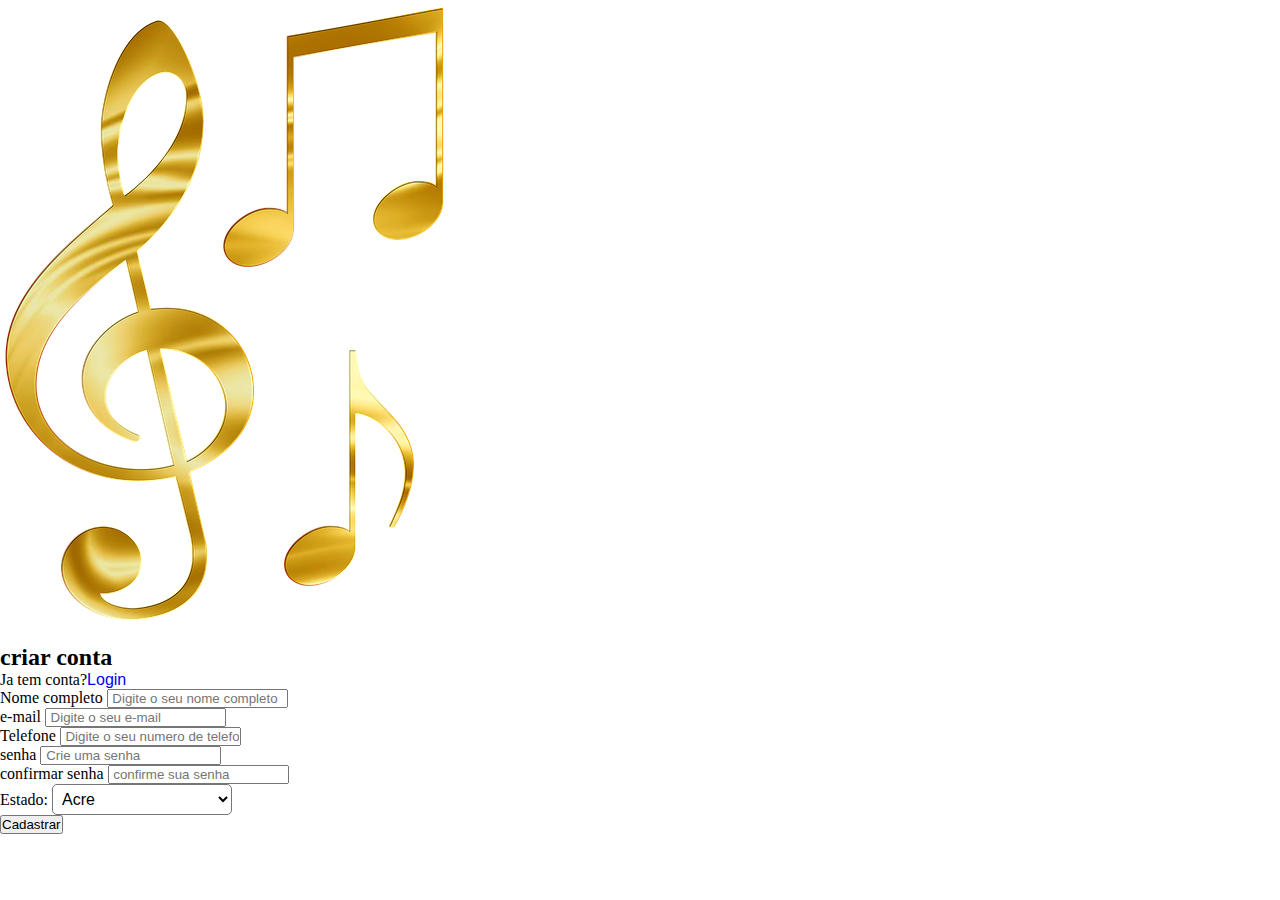
<file: cadastroMc.html>
<!DOCTYPE html>
<html lang="pt-br">
<head>
    <meta charset="UTF-8">
    <title>CSS</title>
    <link rel="shortcut icon" href="imagens/css/logo.png">
    <link rel="stylesheet" href="estilo das pagina.css">
    <script defer src="teste.js"></script>
</head>
<body class="body ftfundo">
<div class="box">
    <div class="img-box">
        <img src="imagens/logos/claves.png">
    </div>
    <div class="form-box">
        <h2>criar conta</h2>
        <p>Ja tem conta?<a href="responsivoFormularioDeLogin.html">Login</a> </p>
        <form action="#">
            <div class="input-group">
                <label for="nome"> Nome completo</label>
                <input type="text" id="nome" placeholder=" Digite o seu nome completo" required>
            </div>
            <div class="input-group">
                <label for="e-mail"> e-mail</label>
                <input type="email" id="e-mail" placeholder=" Digite o seu e-mail" required>
            </div>
            <div class="input-group">
                <label for="telefone"> Telefone</label>
                <input type="tel" id="telefone" placeholder=" Digite o seu numero de telefone" required>
            </div>
            <div class="input-group w50">
                <label for="senha"> senha</label>
                <input type="password" id="senha" placeholder=" Crie uma senha" required>
            </div>
            <div class="input-group w50">
                <label for="confirmarsenha"> confirmar senha</label>
                <input type="password" id="confirmarsenha" placeholder=" confirme sua senha" required>
            </div>
            <div class="input-group w50">
                <label for="estados">Estado:</label>
                <select id="estados" name="estados">
                    <option value="AC">Acre</option>
                    <option value="AL">Alagoas</option>
                    <option value="AP">Amapá</option>
                    <option value="AM">Amazonas</option>
                    <option value="BA">Bahia</option>
                    <option value="CE">Ceará</option>
                    <option value="DF">Distrito Federal</option>
                    <option value="ES">Espírito Santo</option>
                    <option value="GO">Goiás</option>
                    <option value="MA">Maranhão</option>
                    <option value="MT">Mato Grosso</option>
                    <option value="MS">Mato Grosso do Sul</option>
                    <option value="MG">Minas Gerais</option>
                    <option value="PA">Pará</option>
                    <option value="PB">Paraíba</option>
                    <option value="PR">Paraná</option>
                    <option value="PE">Pernambuco</option>
                    <option value="PI">Piauí</option>
                    <option value="RJ">Rio de Janeiro</option>
                    <option value="RN">Rio Grande do Norte</option>
                    <option value="RS">Rio Grande do Sul</option>
                    <option value="RO">Rondônia</option>
                    <option value="RR">Roraima</option>
                    <option value="SC">Santa Catarina</option>
                    <option value="SP">São Paulo</option>
                    <option value="SE">Sergipe</option>
                    <option value="TO">Tocantins</option>
                </select>
            </div>
            <div class="input-group">
                <button>Cadastrar</button>
            </div>
        </form>
    </div>
</div>


</body>
</html>
</file>
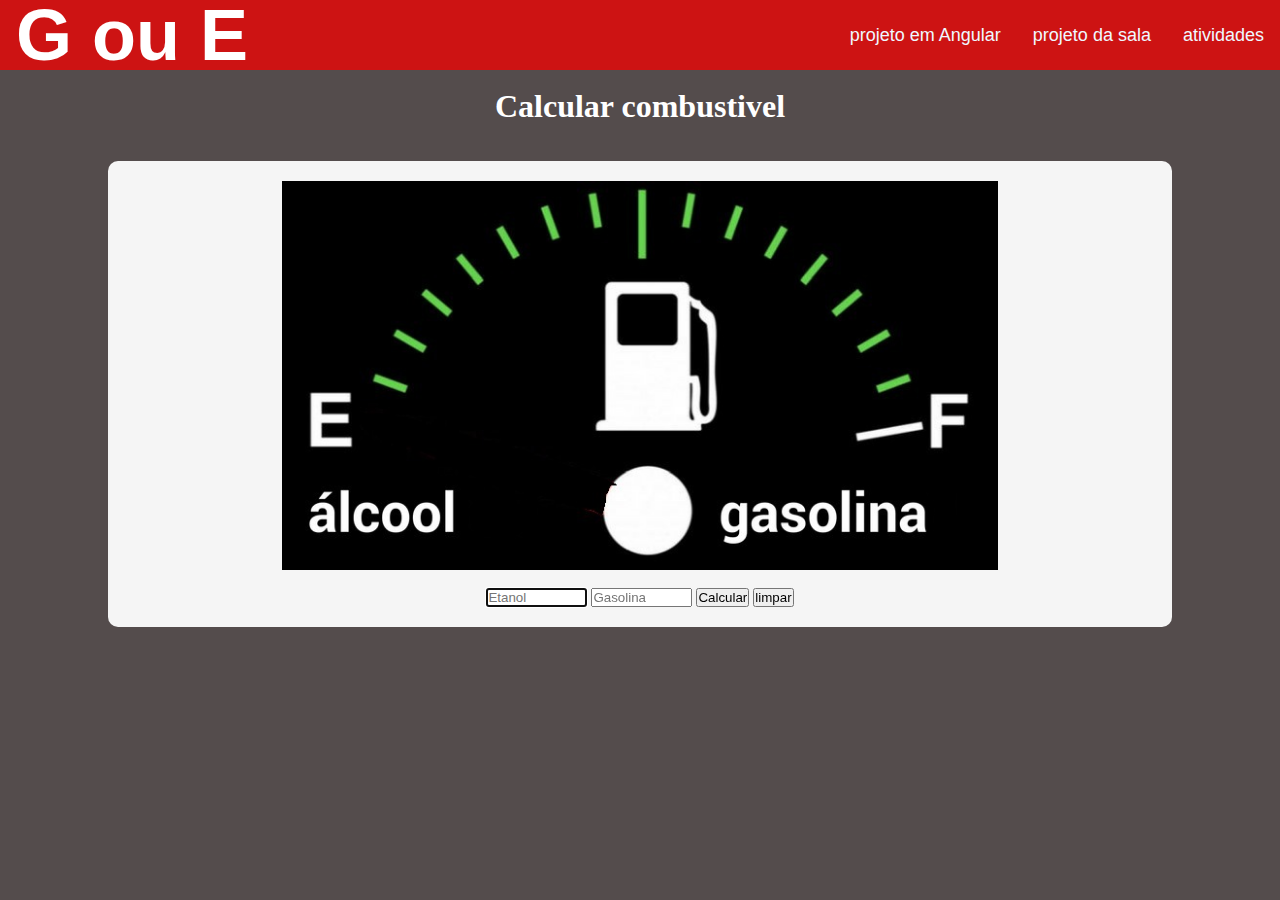
<file: calculadorCombustivel.html>
<!DOCTYPE html>
<html lang="pt-br">
<head>
    <meta charset="UTF-8">
    <link rel="shortcut icon" href="imagens/angular/logo.png">
    <link rel="stylesheet" href="estilo das pagina.css">
    <title>calculadora de combustivel</title>
    <script defer src="teste.js"></script>
    <script src="calculadorCombustivel.js "></script>

</head>
<body class="body_escuro">
<header class="header_red">
    <nav class="nav">
        <a href="angular.html" class="logo"><h2>G ou E</h2></a>
        <button class="hamburger" > </button>
        <ul class="nav-list nav-list_red">
            <li><a href="index.html" class="exemplo1">projeto em Angular</a> </li>
            <li><a href="index.html" class="exemplo1">projeto da sala</a></li>
            <li ><a href="index.html" class="exemplo1">atividades</a></li>
        </ul>
    </nav>
</header>

<a name="inicio"></a>
<br>
    <h1 class="h1_white text_center">Calcular combustivel</h1>
<br><br>
<main class="medidasFundo body_claro displeyFlexColuna">
    <img src="imagens/imagens2/normal.jpg" id="imagem" width="70%">
    <br>
    <form name="frdados">
        <input type="text" name="txetanol" size="10" placeholder="Etanol" autofocus>
        <input type="text" name="txgasolina" size="10" placeholder="Gasolina">
        <input type="button"value="Calcular" onclick="melhor()">
        <input type="reset" value="limpar" onclick="limpar()">
    </form>
</main>

</body>
</html>
</file>
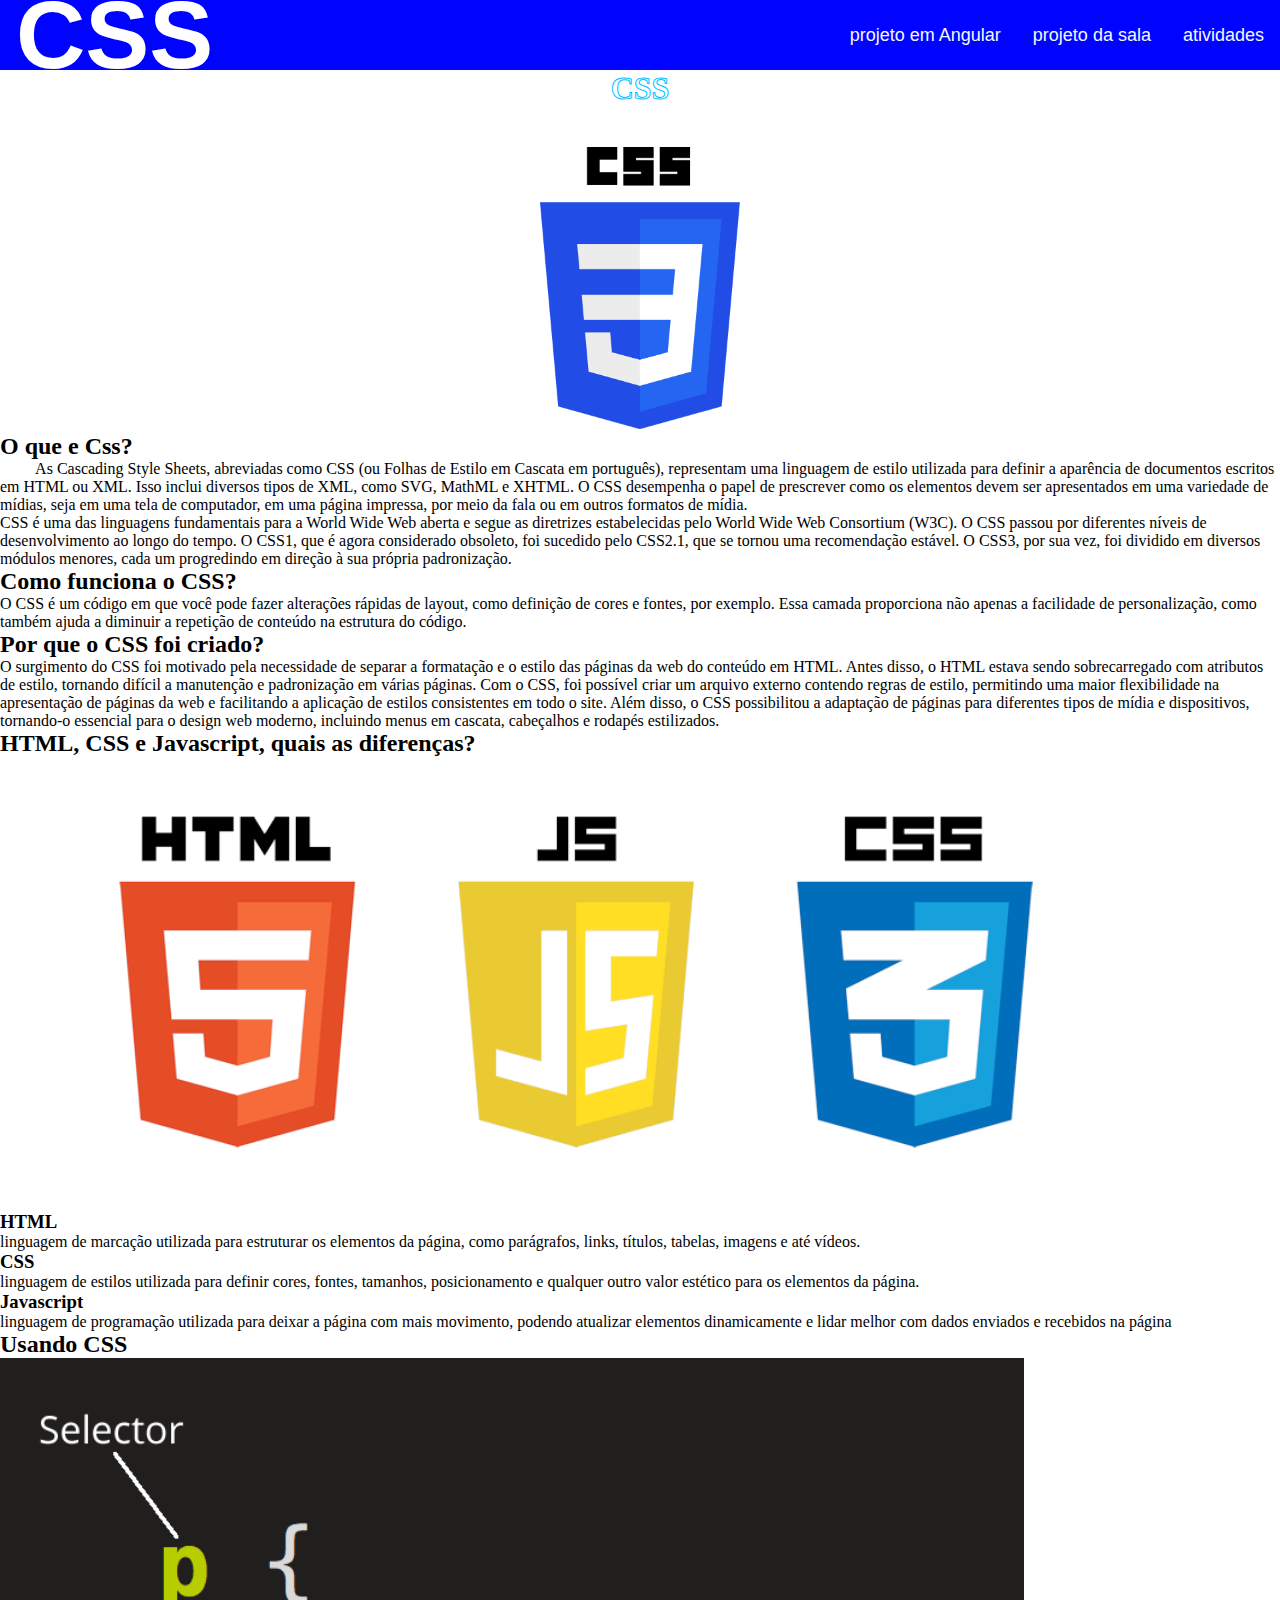
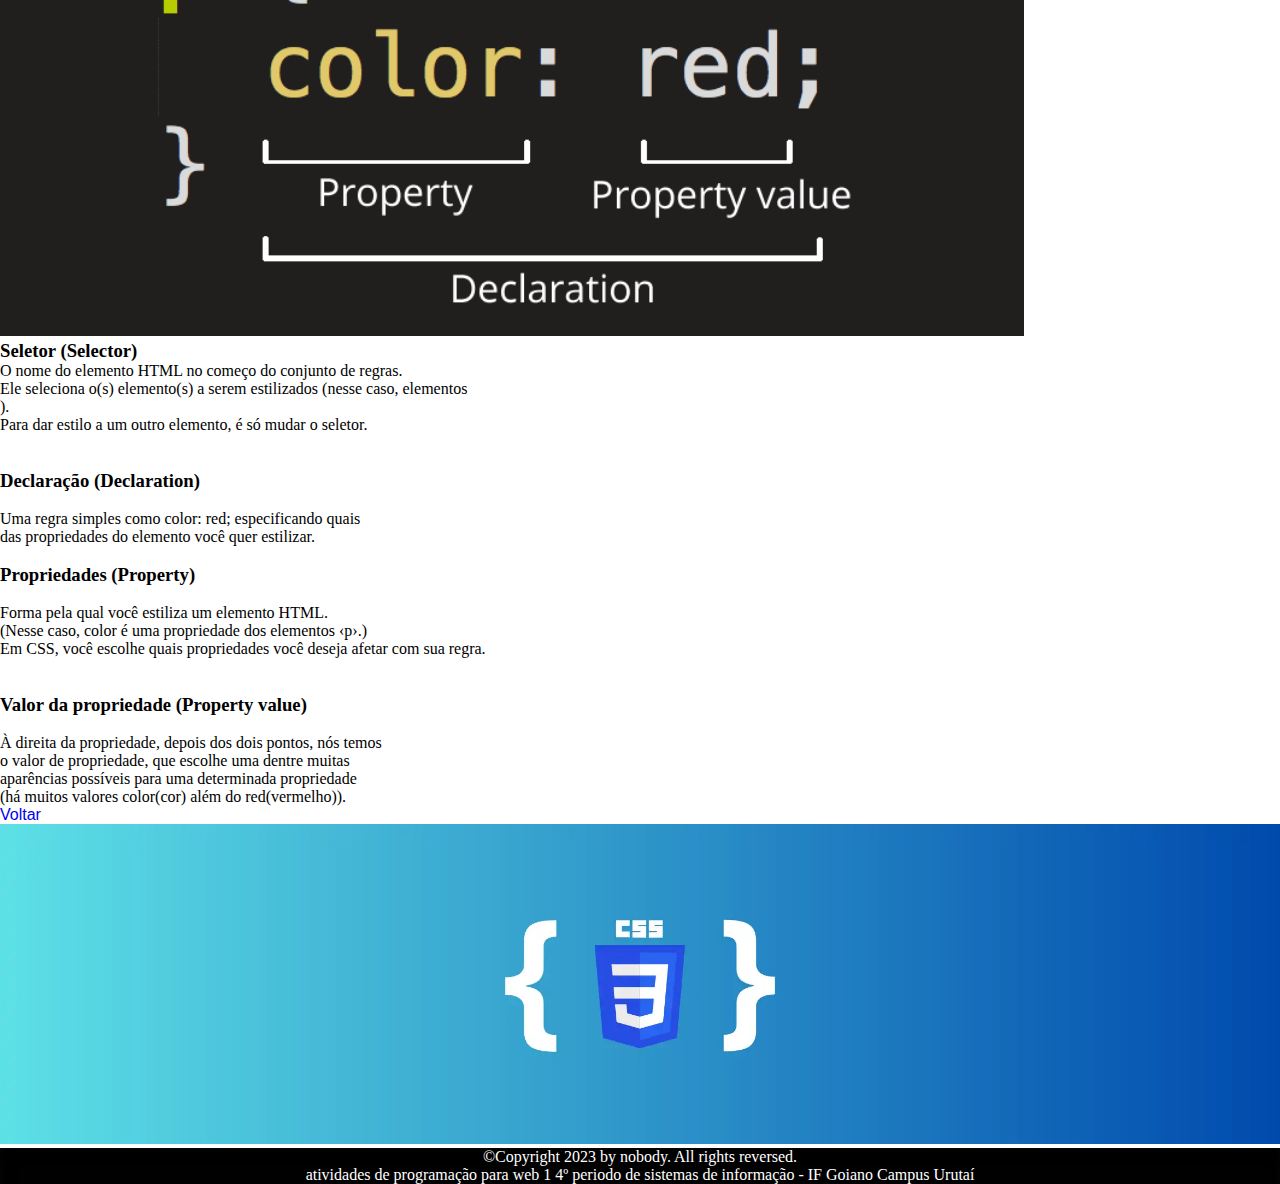
<file: definição do Css.html>
<!DOCTYPE html>

<html>
    <head>
        <link rel="shortcut icon" href="imagens/css/logo.png">
        <link rel="stylesheet" href="estilo das pagina.css">
        <script defer src="teste.js"></script>
        <title>Css</title>
        <meta charset="UTF-8">
    </head>
    <body id="css">
    <header class="header">
        <nav class="nav">
            <a href="#" class="logo"><h1>CSS</h1></a>
            <button class="hamburger" > </button>
            <ul class="nav-list">
                <li><a href="index.html" class="exemplo1">projeto em Angular</a> </li>
                <li><a href="index.html" class="exemplo1">projeto da sala</a></li>
                <li ><a href="index.html" class="exemplo1">atividades</a></li>
            </ul>
        </nav>
    </header>
    <div >
        <h1  class="h1_white text_center borda_letra">CSS</h1>
    </div>
    <a name="inicio"></a>
    <main class="medidasFundo">
        <!-- Conteúdo principal da página -->

    </main>
    <article>
        <!-- Conteúdo de um artigo específico -->
    </article>
    <section>
        <!-- Conteúdo de uma seção específica -->
    </section>
    <aside>
        <!-- Conteúdo adicional, como barras laterais ou informações complementares -->
    </aside>


        <center><img src="imagens/css/logocss.png" id="Cssft" alt="Buscar" width="200"/></center>

        <h2>O que e Css?</h2>

        <p>
            &nbsp;&nbsp;&nbsp;&nbsp;&nbsp;&nbsp;&nbsp;&nbsp;
            As Cascading Style Sheets, abreviadas como CSS (ou Folhas de Estilo em Cascata em português),
             representam uma linguagem de estilo utilizada para definir a aparência de documentos escritos em HTML ou XML.
              Isso inclui diversos tipos de XML, como SVG, MathML e XHTML. 
              O CSS desempenha o papel de prescrever como os elementos devem ser apresentados em uma variedade de mídias,
               seja em uma tela de computador, em uma página impressa, por meio da fala ou em outros formatos de mídia.
        </p>
        <p id="parte2">
            CSS é uma das linguagens fundamentais para a World Wide Web aberta e segue as diretrizes estabelecidas pelo World
             Wide Web Consortium (W3C). O CSS passou por diferentes níveis de desenvolvimento ao longo do tempo. O CSS1, 
             que é agora considerado obsoleto, foi sucedido pelo CSS2.1, que se tornou uma recomendação estável. O CSS3,
              por sua vez, foi dividido em diversos módulos menores, cada um progredindo em direção à sua própria padronização.
        </p>
        <h2>Como funciona o CSS?</h2>
        <p  id="parte3">O CSS é um código em que você pode fazer alterações rápidas de layout, como definição de cores e fontes, por exemplo.
            Essa camada proporciona não apenas a facilidade de personalização, como também ajuda a diminuir a repetição de
            conteúdo na estrutura do código.
        </p>
        <h2>Por que o CSS foi criado?</h2>
        <p>O surgimento do CSS foi motivado pela necessidade de separar a formatação e o estilo das páginas da web do conteúdo em HTML.
            Antes disso, o HTML estava sendo sobrecarregado com atributos de estilo, tornando difícil a manutenção e padronização em várias páginas.
            Com o CSS, foi possível criar um arquivo externo contendo regras de estilo, permitindo uma maior flexibilidade na
            apresentação de páginas da web e facilitando a aplicação de estilos consistentes em todo o site. Além disso,
            o CSS possibilitou a adaptação de páginas para diferentes tipos de mídia e dispositivos,
            tornando-o essencial para o design web moderno, incluindo menus em cascata, cabeçalhos e rodapés estilizados.
        </p>
        <h2>HTML, CSS e Javascript, quais as diferenças?</h2>
        <img src="imagens/css/html_css_js.png" id="fthcj" alt="Buscar" width="90%"/>
        <h3>HTML</h3>
        <p>linguagem de marcação utilizada para estruturar os elementos da página, como parágrafos, links, títulos,
            tabelas, imagens e até vídeos.
        </p>
        <h3>CSS</h3>
        <p>linguagem de estilos utilizada para definir cores, fontes, tamanhos, posicionamento e qualquer outro
            valor estético para os elementos da página.
        </p>
        <h3>Javascript</h3>
        <p> linguagem de programação utilizada para deixar a página com mais movimento, podendo atualizar
            elementos dinamicamente e lidar melhor com dados enviados e recebidos na página
        </p>
        <h2>Usando CSS</h2>

        <img src="imagens/css/modelocss.png" width="80%">

        <h3>Seletor (Selector)</h3>
        <p>
            O nome do elemento HTML no começo do conjunto de regras.<br>
            Ele seleciona o(s) elemento(s) a serem estilizados (nesse caso, elementos <p>).<br>
            Para dar estilo a um outro elemento, é só mudar o seletor.<br>
        </p>
    <br><br>
        <h3>Declaração (Declaration)</h3>
    <br>
        <p>
            Uma regra simples como color: red; especificando quais <br>
            das propriedades do elemento você quer estilizar.
        </p>
    <br>
        <h3>Propriedades (Property)</h3>
    <br>
        <p>
            Forma pela qual você estiliza um elemento HTML.<br>
            (Nesse caso, color é uma propriedade dos elementos &lsaquo;p&rsaquo;.)<br>
            Em CSS, você escolhe quais propriedades você deseja afetar com sua regra.
        </p>
        <br><br>
        <h3>Valor da propriedade (Property value)</h3>
        <br>

        <p>
            À direita da propriedade, depois dos dois pontos, nós temos<br>
            o valor de propriedade, que escolhe uma dentre muitas<br>
            aparências possíveis para uma determinada propriedade <br>
            (há muitos valores color(cor) além do red(vermelho)).
        </p>


        <a href="indexAntigo.html" target="_self" rel="noopener noreferrer">
            <p id="voltar" >Voltar </p>
        </a>
    <div >
        <a href="#inicio">
            <img  id="final" width="100%" src="imagens/css/cssfinal.webp">
        </a>
    </div>
    <footer class="h1_white">
        <p>©Copyright 2023 by nobody. All rights reversed.</p>
        <p>atividades de programação para web 1 4º periodo de sistemas de informação - IF Goiano Campus Urutaí </p>
    </footer>
    </body>
</html>
</file>
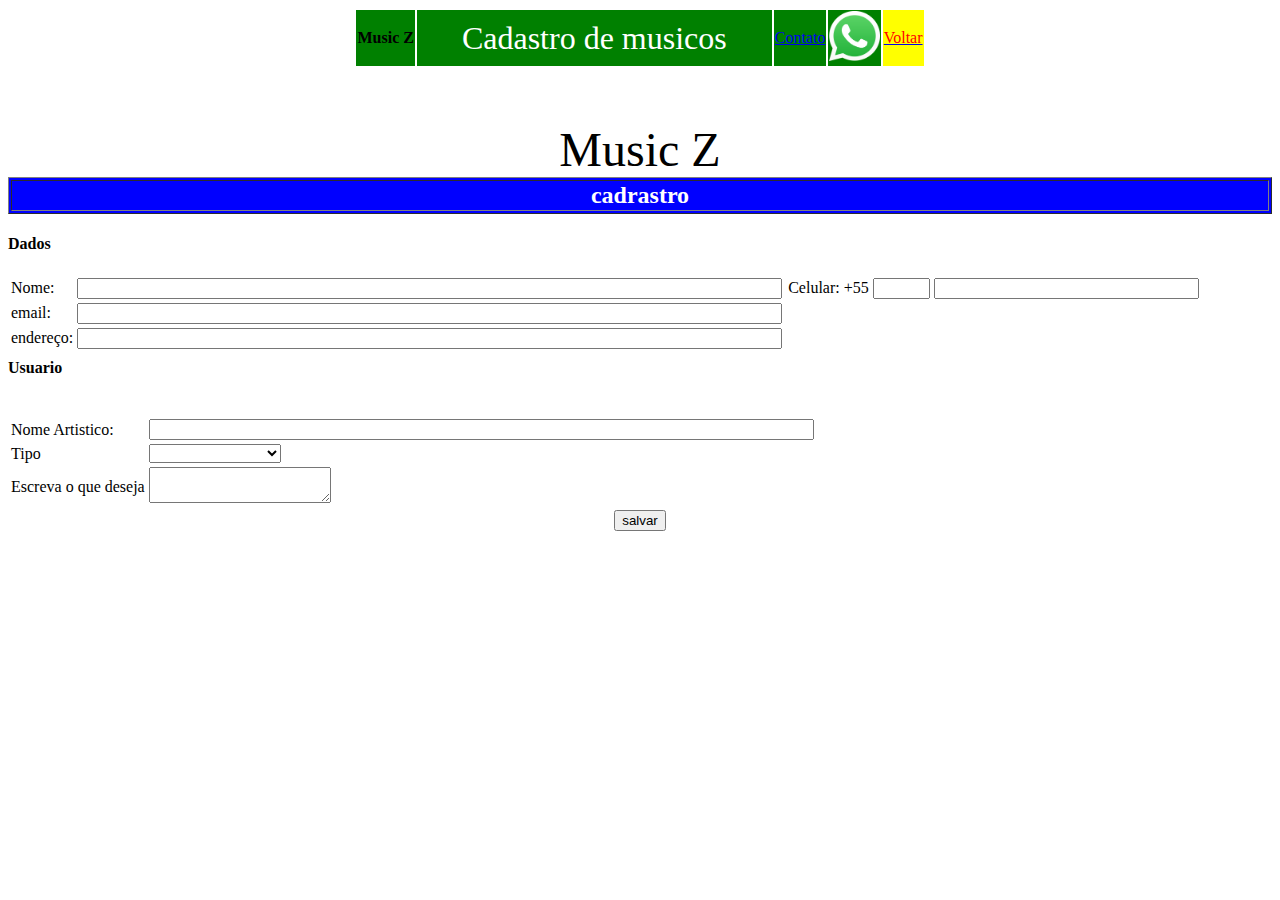
<file: formulario de cadastro de musicos.html>
<!DOCTYPE html>
<html lang="br">
<head>
  <meta charset="UTF-8">
  <title>cadastro de musicos Music Z</title>
</head>
<body>
<table border="0"  align="center">

	<colgroup>
		<col span="4" style="background-color:green">
		<col style="background-color:yellow">
	</colgroup>
	<tr>
		<th>Music Z</th>
		<td>&nbsp;&nbsp;&nbsp;&nbsp;&nbsp;&nbsp;&nbsp;&nbsp;&nbsp;&nbsp;
		<font size="6" color="white">Cadastro de musicos</font>
		&nbsp;&nbsp;&nbsp;&nbsp;&nbsp;&nbsp;&nbsp;&nbsp;&nbsp;&nbsp;</td>
		<td>
			<a href="https://api.whatsapp.com/send/?phone=5562986255461&text&type=phone_number&app_absent=0" target="_blank">
				<font>Contato</font>
			</a>
		</td>
		<td>
			<a href="https://api.whatsapp.com/send/?phone=5562986255461&text&type=phone_number&app_absent=0" target="_blank">
				<img src="imagens/logos/whats.png"  height="50">
			</a>
		</td>
		<td>
		<a href="index da pagina.html" target="_self" rel="noopener noreferrer">
			<font face="impact" size="" color="red" align="center">
				<center>Voltar</center>
			</font>
        </a>
		</td>
	</tr>

</table>
<br><br><br>
<center><font color="black" size="7" > Music Z </font></center>
<form action="" method="get" enctype="multipart/form-data">
  <table border="1" width="100%" bgcolor="blue">
    <th bgcolor="blue">
      <font color="white" size="5">cadrastro</font>
    </th>
  </table>
  <h4>Dados</h4>
  <table width="50%" align="left" border="0">
    <tr>
      <td align="left">Nome:</td>
      <td>
        <input type="text" name="nome" size="85">
      </td>
    </tr>
    <tr>
      <td align="left">email:</td>
      <td>
        <input type="text" name="ende" size="85"
               maxlength="100">
      </td>
    </tr>
    <tr>
      <td align="left">endereço:</td>
      <td>
        <input type="text" name="ende" size="85"
               maxlength="100">
      </td>
    </tr>
  </table>
  </form>
</body>
<body>
<form>
  <table>
    <tr>
      <td align="left">Celular: +55 </td>
      <td>
        <input type="text" name="nome" size="4">
      </td>
      <td>
        <input type="text" name="nome" size="30">
      </td>
    </tr>
  </table>
  <br>
  <br>
  <h4>Usuario</h4>
  <br>
  <table>
    <tr>
      <td align="left">Nome Artistico:</td>
      <td>
        <input type="text" name="nome" size="80">
      </td>
    </tr>
    <tr>
      <td><font>Tipo      </font></td>
      <td>
        <select name="tipo">
          <option></option>
          <option value="1">Cliente</option>
          <option value="2">Musico</option>
          <option value="3">Produtor Musical</option>
          <option value="4">Produtor De Video</option>
          <option value="5">Fotografo</option>
        </select>
      </td>
    </tr>
    <tr>
      <td><font>Escreva o que deseja</font></td>
      <td><textarea></textarea></td>
    </tr>
  </table>
  <center><input TYPE="submit" value="salvar"></center>
</form>

</body>
</html>
</file>
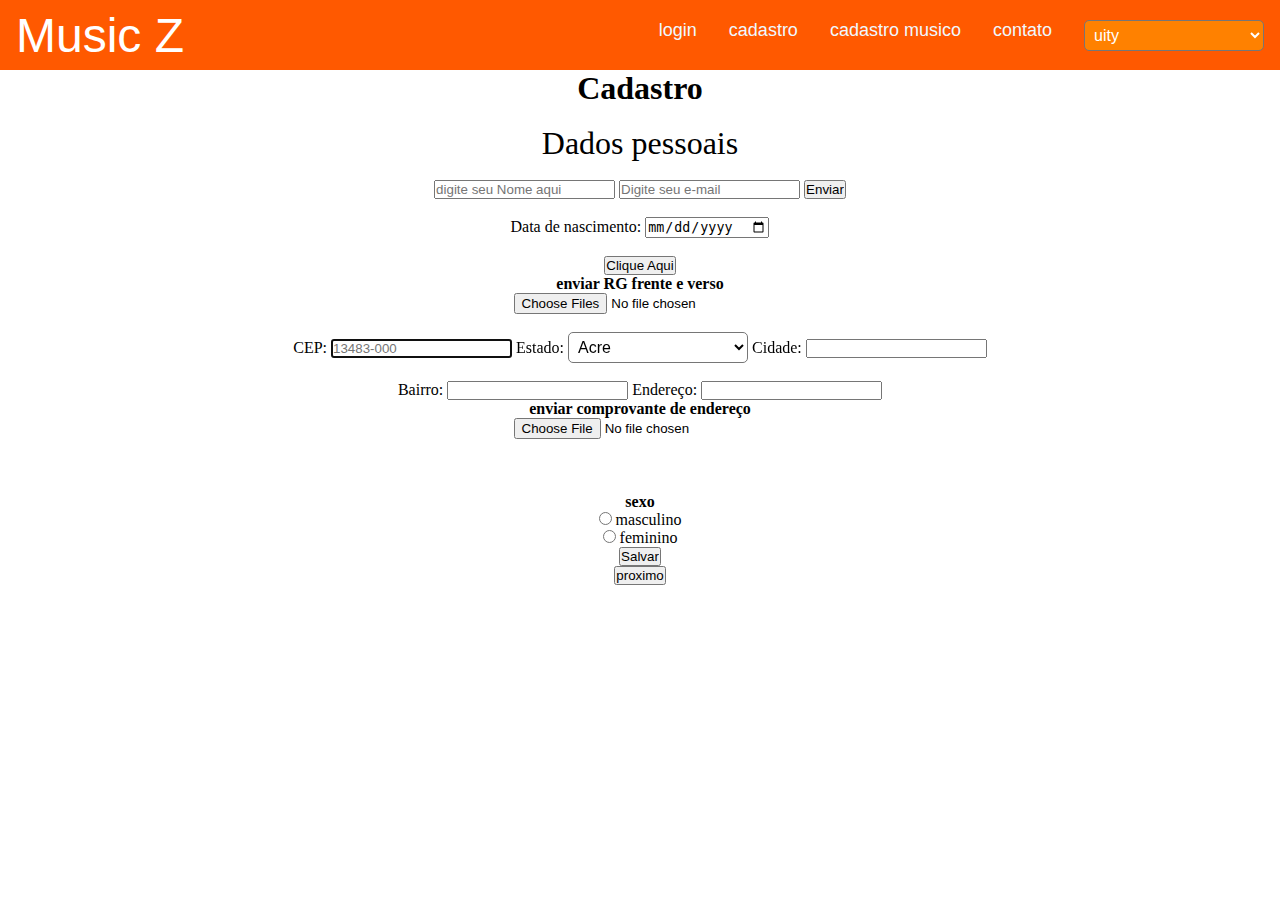
<file: formulario de cadastro.html>
<!doctype html>
<html lang="pt-br">
<head>
	<link rel="shortcut icon" href="imagens/logos/logo.jpg">
	<title> Cadastro music Z </title>
	<meta charset="UTF-8">
	<link rel="stylesheet" href="estilo das pagina.css">
	<script defer src="teste.js"></script>
</head>
<body>
<header class="header_orange">
	<nav class="nav">
		<a href="index%20da%20pagina.html" class="logo">Music Z</a>
		<button class="hamburger" > </button>
		<ul class="nav-list nav-list_orange">
			<li><a href="responsivoFormularioDeLogin.html">login</a> </li>
			<li><a href="responsivoFormularioDeCadastro.html">cadastro</a></li>
			<li><a href="formulario de cadastro de musicos.html">cadastro musico</a></li>
			<li><a href="https://api.whatsapp.com/send/?phone=5562986255461&text&type=phone_number&app_absent=0" >contato</a></li>
			<li>
			<form action="#" onsubmit="return false">
				<select id="atividades" name="atividades" class="meu-select">
					<option value="AC">uity
					</option>
					<option value="AL">Alagoas</option>
					<option value="AP">Amapá</option>
					<option value="AM">Amazonas</option>
					<option value="BA">Bahia</option>
					<option value="CE">Ceará</option>
					<option value="DF">Distrito Federal</option>
					<option value="ES">Espírito Santo</option>
					<option value="GO">Goiás</option>
					<option value="MA">Maranhão</option>
					<option value="MT">Mato Grosso</option>
					<option value="MS">Mato Grosso do Sul</option>
					<option value="MG">Minas Gerais</option>
					<option value="PA">Pará</option>
					<option value="PB">Paraíba</option>
					<option value="PR">Paraná</option>
					<option value="PE">Pernambuco</option>
					<option value="PI">Piauí</option>
					<option value="RJ">Rio de Janeiro</option>
					<option value="RN">Rio Grande do Norte</option>
					<option value="RS">Rio Grande do Sul</option>
					<option value="RO">Rondônia</option>
					<option value="RR">Roraima</option>
					<option value="SC">Santa Catarina</option>
					<option value="SP">São Paulo</option>
					<option value="SE">Sergipe</option>
					<option value="TO">Tocantins</option>
				</select>
			</form>
			</li>
		</ul>
	</nav>
</header>
	<center><h1>Cadastro</h1>
	<br>
	<font size="6" > Dados pessoais </font>
	<br><br>
	<form method="get" action="envio_dados.php">
		<input type="text" name="nome" placeholder="digite seu Nome aqui">
		<input type="e-mail" name="email" placeholder="Digite seu e-mail">
		<input type="submit" name="enviar" value="Enviar">    
	</form>
	<br>
	<form>
		Data de nascimento: <input type="date" name="nascimento">
	</form>
	<br>
	<form>
		<input type="button" value="Clique Aqui" onclick="msg()">
	</form>
	<h4> enviar RG frente e verso </h4>
	<form>
		<input type="file" name="arquivos" multiple>
	</form>
	<br>
		<form action="#" onsubmit="return false">
			CEP: <input type="text" id="cep" maxlength="9" placeholder="13483-000" autofocus>
    <label for="estados">Estado:</label>
	<select id="estados" name="estados">
        	<option value="AC">Acre</option>
        	<option value="AL">Alagoas</option>
        	<option value="AP">Amapá</option>
        	<option value="AM">Amazonas</option>
        	<option value="BA">Bahia</option>
        	<option value="CE">Ceará</option>
        	<option value="DF">Distrito Federal</option>
        	<option value="ES">Espírito Santo</option>
        	<option value="GO">Goiás</option>
        	<option value="MA">Maranhão</option>
        	<option value="MT">Mato Grosso</option>
        	<option value="MS">Mato Grosso do Sul</option>
        	<option value="MG">Minas Gerais</option>
        	<option value="PA">Pará</option>
        	<option value="PB">Paraíba</option>
        	<option value="PR">Paraná</option>
        	<option value="PE">Pernambuco</option>
        	<option value="PI">Piauí</option>
        	<option value="RJ">Rio de Janeiro</option>
        	<option value="RN">Rio Grande do Norte</option>
        	<option value="RS">Rio Grande do Sul</option>
        	<option value="RO">Rondônia</option>
        	<option value="RR">Roraima</option>
        	<option value="SC">Santa Catarina</option>
        	<option value="SP">São Paulo</option>
        	<option value="SE">Sergipe</option>
        	<option value="TO">Tocantins</option>
	</select>
			Cidade: <input type="text" id="cidade"><br><br>
			Bairro: <input type="text" id="bairro">
			Endereço: <input type="text" id="endereco">
		</form>
	<h4> enviar comprovante de endereço </h4>
	<form>
		<input type="file" name="arquivos">
	</form>
<br><br><br>

<script>
function msg() {
  alert("preencha todo o formulario!");
}
</script>

<div class="radio">
	<b>sexo</b>
	<br />
	<input id="1" type="radio" name="option" value="1" />
	<label for="1">masculino</label>
	<br />
	<input id="2" type="radio" name="option" value="2" />
	<label for="2">feminino</label>
	<br />
</div>
<a href="formulario.html">
	<form>
		<input type="submit" value="Salvar">
	</form>
</a>
		<form>
		<a href="pagina.html" target="_self" rel="noopener noreferrer">
			<input type="submit" value="proximo">
		</a>
		</form>
</body>
</html>
</file>
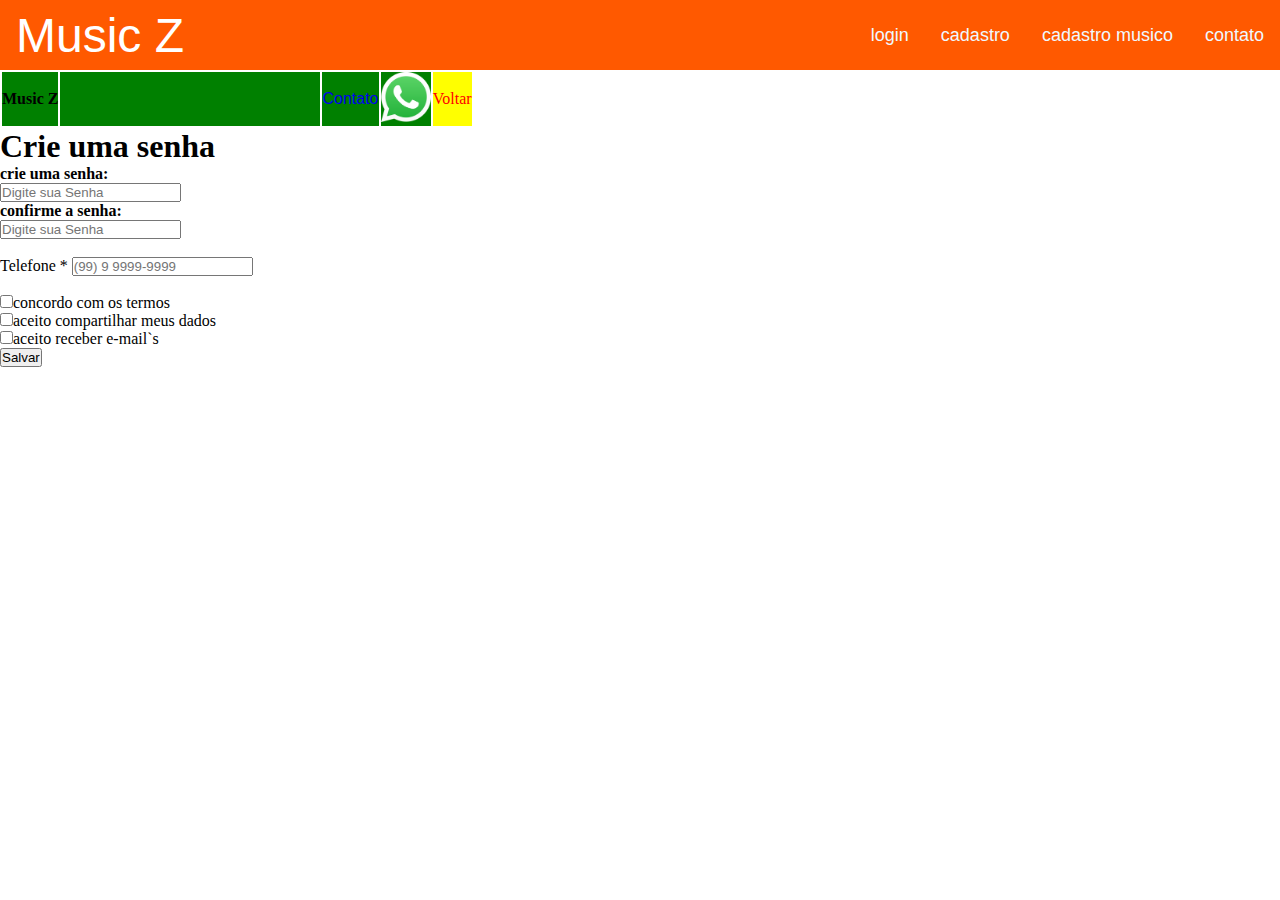
<file: formulario.html>
<!doctype html>
<html lang="pt-br">
<head>
	<link rel="shortcut icon" href="imagens/logos/logo.jpg">
	<title> criar senha music Z </title>
	<meta charset="UTF-8">
	<link rel="stylesheet" href="estilo das pagina.css">
	<script defer src="teste.js"></script>
</head>
<body>
<header class="header_orange">
	<nav class="nav">
		<a href="index%20da%20pagina.html" class="logo">Music Z</a>
		<button class="hamburger" > </button>
		<ul class="nav-list nav-list_orange">
			<li><a href="responsivoFormularioDeLogin.html">login</a> </li>
			<li><a href="responsivoFormularioDeCadastro.html">cadastro</a></li>
			<li><a href="formulario de cadastro de musicos.html">cadastro musico</a></li>
			<li><a href="https://api.whatsapp.com/send/?phone=5562986255461&text&type=phone_number&app_absent=0" >contato</a></li>
		</ul>
	</nav>
</header>
<table border="0"  align="center">

	<colgroup>
		<col span="4" style="background-color:green">
		<col style="background-color:yellow">
	</colgroup>
	<tr>
		<th>Music Z</th>
		<td>&nbsp;&nbsp;&nbsp;&nbsp;&nbsp;&nbsp;&nbsp;&nbsp;&nbsp;&nbsp;
		&nbsp;&nbsp;&nbsp;&nbsp;&nbsp;&nbsp;&nbsp;&nbsp;&nbsp;&nbsp;
		&nbsp;&nbsp;&nbsp;&nbsp;&nbsp;&nbsp;&nbsp;&nbsp;&nbsp;&nbsp;
		&nbsp;&nbsp;&nbsp;&nbsp;&nbsp;&nbsp;&nbsp;&nbsp;&nbsp;&nbsp;&nbsp;&nbsp;
			&nbsp;&nbsp;&nbsp;&nbsp;&nbsp;&nbsp;&nbsp;&nbsp;
		&nbsp;&nbsp;&nbsp;&nbsp;&nbsp;&nbsp;&nbsp;&nbsp;&nbsp;&nbsp;</td>
		<td>
			<a href="https://api.whatsapp.com/send/?phone=5562986255461&text&type=phone_number&app_absent=0" target="_blank">
				<font>Contato</font>
			</a>
		</td>
		<td>
			<a href="https://api.whatsapp.com/send/?phone=5562986255461&text&type=phone_number&app_absent=0" target="_blank">
				<img src="imagens/logos/whats.png"  height="50">
			</a>
		</td>
		<td>
		<a href="indexAntigo.html" target="_self" rel="noopener noreferrer">
			<font face="impact" size="" color="red" align="center">
				<center>Voltar</center></a>
			</font>
		</td>
	</tr>

</table>

	<h1> Crie uma senha</h1>

	<h4>crie uma senha:</h4>
	<form>
		<input type="password" name="senha" placeholder="Digite sua Senha">
	</form>
	<h4>confirme a senha:</h4>
	<form>
		<input type="password" name="senha" placeholder="Digite sua Senha">
	</form>
<br>

<div class="form-group">
	<label for="phone">Telefone <span class="required">*</span></label>
	<input type="text" class="form-control" id="phone" name="phone" placeholder="(99) 9 9999-9999" pattern="(\([0-9]{2}\))\s([9]{1})?([0-9]{5})-([0-9]{4})" title="Número de telefone precisa ser no formato (99) 9999-9999" required="required" />
</div>
<br>
	<form>
		<input type="checkbox" name="concordo" value="termos">concordo com os termos<br>
		<input type="checkbox" name="aceito" value="dados">aceito compartilhar meus dados<br>
		<input type="checkbox" name="email" value="mail">aceito receber e-mail`s
	</form>

	<form>
		<input type="submit" value="Salvar">
	</form>



</body>
</html>
</file>
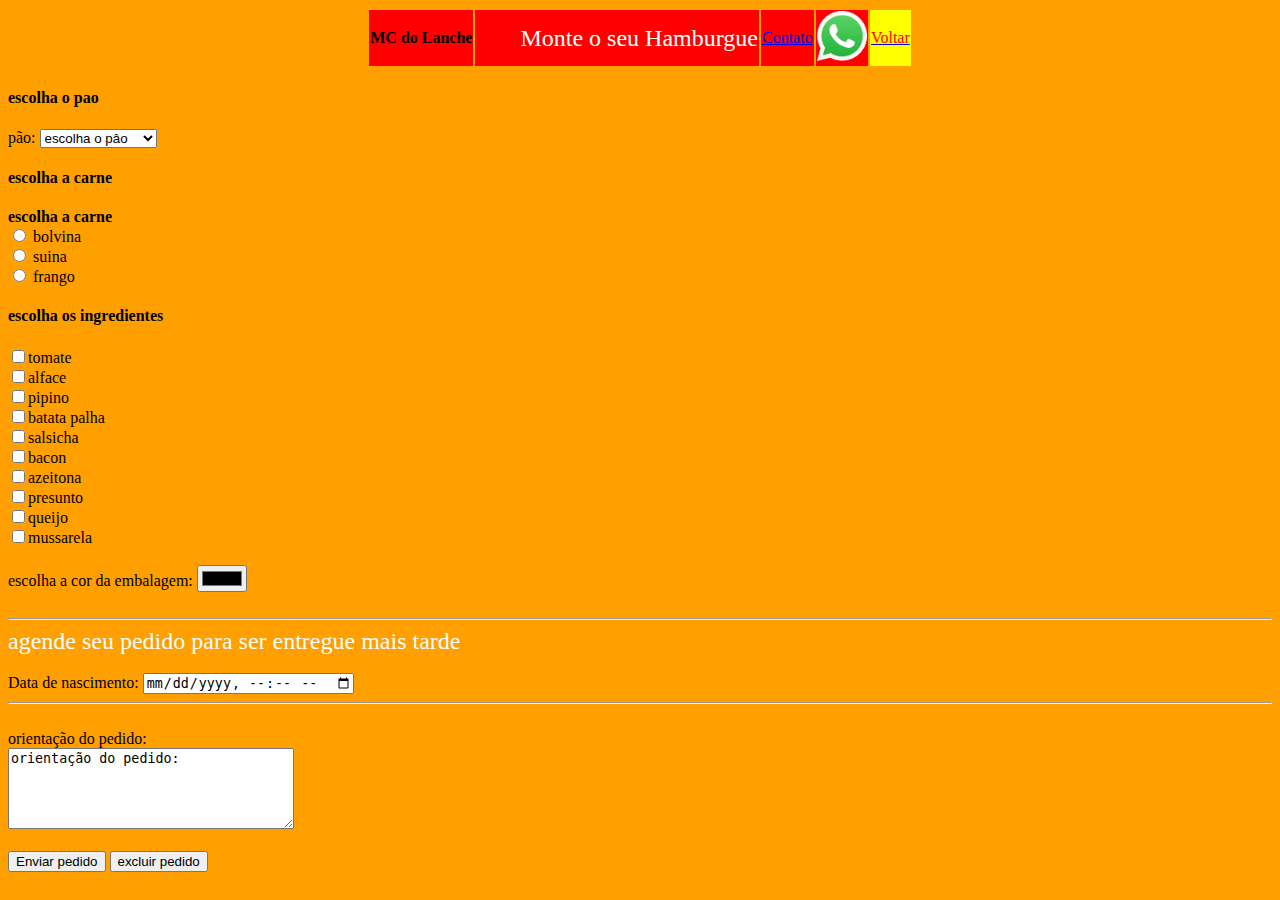
<file: formularioDeLanche.html>
<!doctype html>
<html lang="pt-br">
<head>
	<link rel="shortcut icon" href="imagens/imagens2/logo.jpg">
	<title> MC lanche </title>
	<meta charset="UTF-8">
	
</head>
<body bgcolor="#ffa000">
	<a name="inicio"></a>

	<table border="0"  align="center">

		<colgroup>
			<col span="4" style="background-color:red">
			<col style="background-color:yellow">
		</colgroup>
		<tr>
			<th>MC do Lanche</th>
			<td>&nbsp;&nbsp;&nbsp;&nbsp;&nbsp;&nbsp;&nbsp;&nbsp;&nbsp;&nbsp;
				<font size="5" color="white">Monte o seu Hamburgue</font>
			</td>
			<td>
				<a href="https://api.whatsapp.com/send/?phone=5562986255461&text&type=phone_number&app_absent=0" target="_blank">
					<font>Contato</font>
				</a>
			</td>
			<td>
				<a href="https://api.whatsapp.com/send/?phone=5562986255461&text&type=phone_number&app_absent=0" target="_blank">
					<img src="imagens/logos/whats.png"  height="50">
				</a>
			</td>
			<td>
				<a href="pagina.html" target="_self" rel="noopener noreferrer">
					<font face="impact" size="" color="red" align="center">
						<center>Voltar</center>
					</font>
				</a>
			</td>
		</tr>
</table>


	<h4>escolha o pao</h4>
	<form>
	<label for="estado">pão:</label>
	<select id="estado" name="pão">
        	<option value=" ">escolha o pâo</option>
        	<option value="p1">italiano branco</option>
        	<option value="p2">parmesão</option>
        	<option value="P3">pão três queijos</option>
			<option value="p4">9 grãos </option>
	</select>

	<h4>escolha a carne</h4>

	<div class="radio">
		<b>escolha a carne</b>
		<br />
		<input id="1" type="radio" name="option" value="1" />
		<label for="1">bolvina</label>
		<br />
		<input id="2" type="radio" name="option" value="2" />
		<label for="2">suina</label>
		<br />
		<input id="3" type="radio" name="option" value="3" />
		<label for="3">frango</label>
	</div>

	<h4>escolha os ingredientes</h4>

	
		<input type="checkbox" name="tomate"    value="tomate">tomate<br>
		<input type="checkbox" name="alface"    value="alface">alface<br>
		<input type="checkbox" name="pipino"    value="pipino">pipino<br>
		<input type="checkbox" name="batata"    value="batata">batata palha<br>
		<input type="checkbox" name="salsicha"  value="salsicha">salsicha<br>
		<input type="checkbox" name="bacon"     value="bacon">bacon<br>
		<input type="checkbox" name="azeitona"  value="azeitona">azeitona<br>
		<input type="checkbox" name="presunto"  value="presunto">presunto<br>
		<input type="checkbox" name="queijo"    value="queijo">queijo<br>
		<input type="checkbox" name="mussarela" value="mussarela">mussarela<br>
	
	<br>

	
		escolha a cor da embalagem: <input type="color" name="favcor" value="#	0000FF">
	
	<br>
	<br>
	<hr/>
	<font color="white" size="5" > agende seu pedido para ser entregue mais tarde 	</font>
	<br>
	<br>
		Data de nascimento: <input type="datetime-local" name="bdaytime">

	<hr/>




	<br>
	<label for="story">orientação do pedido:</label>
	<br>
	<textarea id="story" name="story" rows="5" cols="33">
orientação do pedido:
	</textarea>
	<br><br>
		<input type="submit" name="enviar" value="Enviar pedido">
		<input type="reset" value="excluir pedido" />
 
	</form>

</body>
</html>
</file>
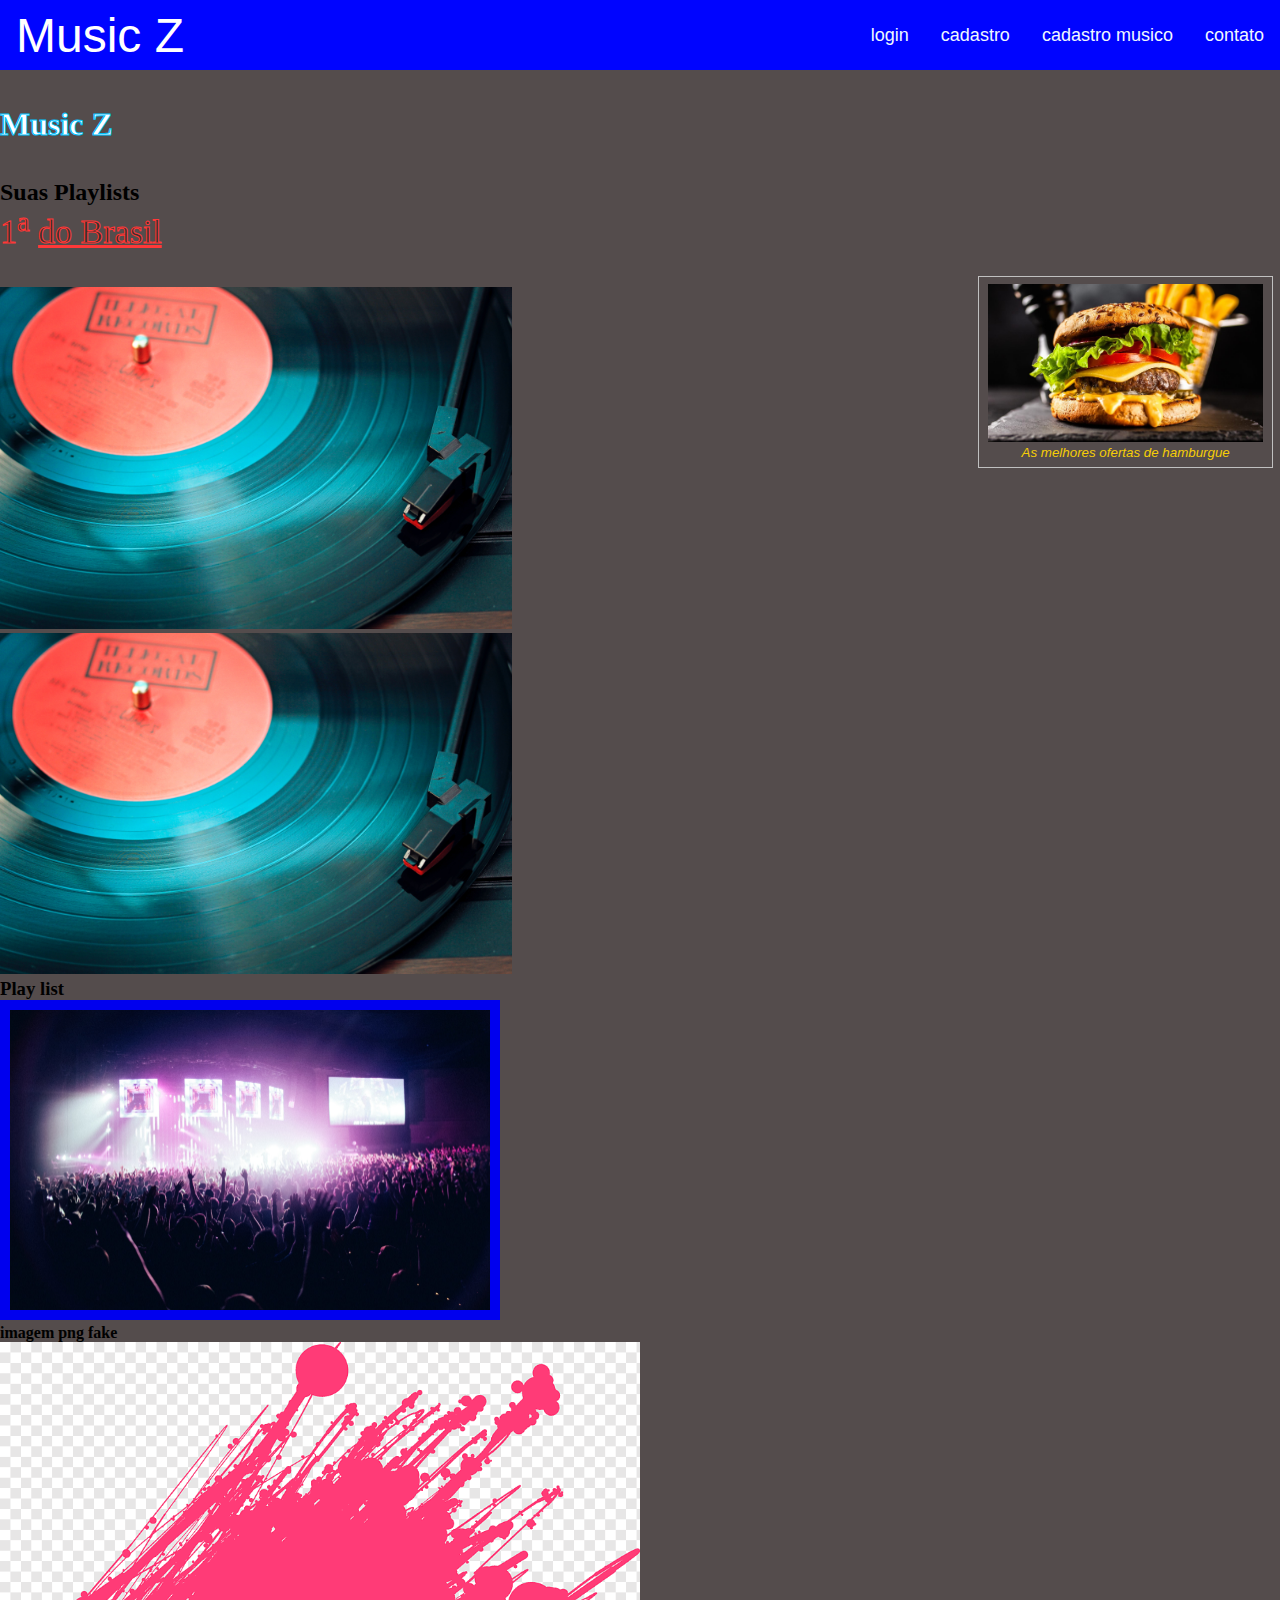
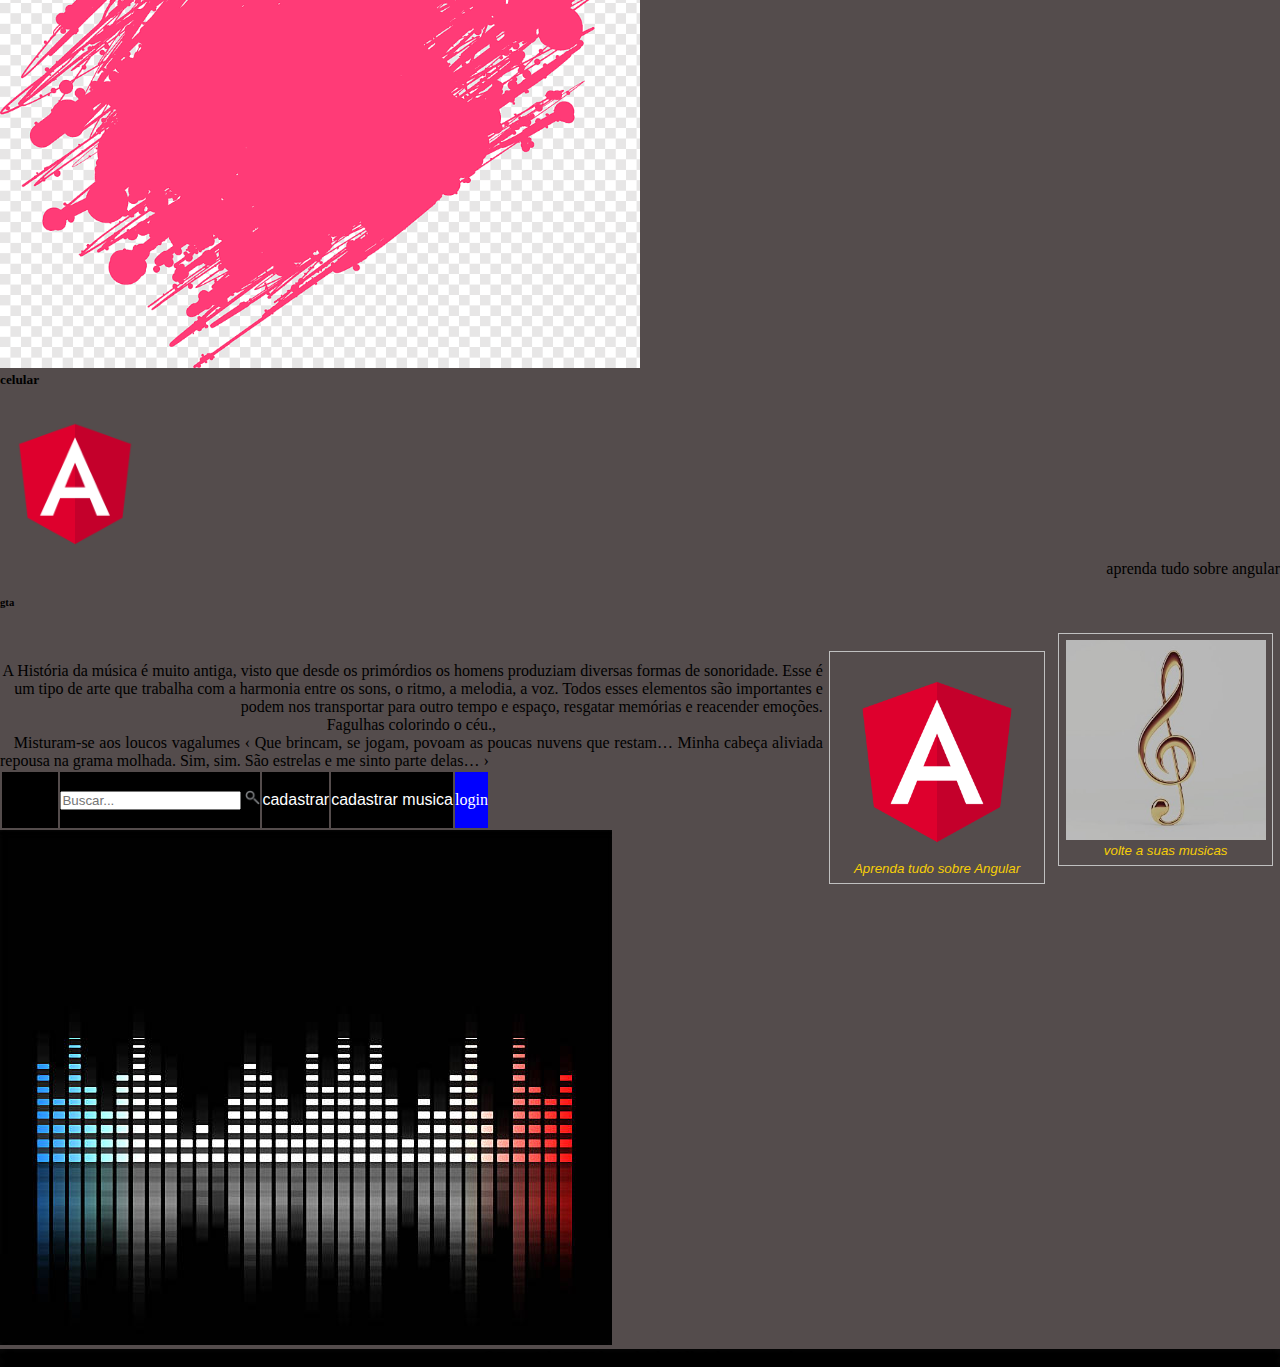
<file: index da pagina.html>
<!doctype html>
<html lang="pt-br">
<head>
	<link rel="shortcut icon" href="imagens/logos/logo.jpg">
	<title> Music Z </title>
	<meta charset="UTF-8">
	<meta name="viewport" content="width=device-width,initial-scale=1.0"/>
	<link rel="stylesheet" href="estilo das pagina.css">
	<script defer src="teste.js"></script>
</head>
<body class="body_escuro">
	<header class="header">

		<nav class="nav" id="orange">
			<a href="index%20da%20pagina.html" class="logo">Music Z</a>
			<button class="hamburger" > </button>
			<ul class="nav-list">
				<li><a href="responsivoFormularioDeLogin.html">login</a> </li>
				<li><a href="responsivoFormularioDeCadastro.html">cadastro</a></li>
				<li><a href="formulario de cadastro de musicos.html">cadastro musico</a></li>
				<li><a href="https://api.whatsapp.com/send/?phone=5562986255461&text&type=phone_number&app_absent=0" >contato</a></li>
			</ul>
		</nav>
	</header>

	<main>

		<br><br>

		<div class="borda_letra">
			<h1 class="h1_white">Music Z</h1>
		</div>

		<br><br>

		<h2>Suas Playlists</h2>


		<a  href="lista ordenada de musicas.html" target="_self" rel="noopener noreferrer">
			<p id="palavras">1<sup>a</sup>
			<u>do Brasil</u></p>
		</a>

		<br>

		<a href="pagina.html" target="_self" rel="noopener noreferrer">
			<figure>
				<p><img src="imagens/cardapio/xtudo.jpg"
					width="98%"
					alt="Hamburgue">
				<figcaption>As melhores ofertas de hamburgue</figcaption>
			</figure>
		</a>


		<br>

		<div class="imge">
		<a  class="imge" href="lista ordenada de musicas.html" target="_self" rel="noopener noreferrer">
			<img src="imagens/index/discoDeVinil.jpg" width="40%" >
		</a>
		</div>
		<div class="imgd">
			<a  href="lista ordenada de musicas.html" target="_self" rel="noopener noreferrer">
				<img src="imagens/index/discoDeVinil.jpg"  width="40%" >
			</a>
		</div>

		<h3>Play list</h3>

		<a  href="lista ordenada de musicas.html" target="_self" rel="noopener noreferrer">
			<img src="imagens/index/showPublicoHorizontal.jpg" height="300" border="10">
		</a>

		<h4>imagem png fake</h4>

		<img src="imagens/index/pngfake.png"  width=50%>

		<h5>celular</h5>

		<br>

		 <a href="angular.html" target="_self" rel="noopener noreferrer" >
			<img src="imagens/angular/logo.png"  height="150">
		 </a>

		<p align="right"> aprenda tudo sobre angular</p>

		<br>

		<h6>gta</h6>

		<br>

		<a href="indexAntigo.html" target="_self" rel="noopener noreferrer">
			<figure>
				<img src= "imagens/logos/logo.jpg" alt="musica" title="logo" width="200" height="200" />
				<figcaption >volte a suas musicas</figcaption>
			</figure>
		</a>

		<br>

		<a href="angular.html" target="_self" rel="noopener noreferrer">
			<figure>
				<img src= "imagens/angular/logo.png" alt="Angular" title="logo" width="200" height="200" />
				<figcaption >Aprenda tudo sobre Angular</figcaption>
			</figure>
		</a>
		<br>
		<!-- conteudo da pagina -->
	</main>
	<div id="im"></div>

	<article>
		<p align="right">

			A História da música é muito antiga, visto que desde os primórdios os homens produziam diversas formas de sonoridade.

			Esse é um tipo de arte que trabalha com a harmonia entre os sons, o ritmo, a melodia, a voz.
			Todos esses elementos são importantes e podem nos transportar para outro tempo e espaço, resgatar memórias e reacender emoções.
		</p>

		<p align="center">
			Fagulhas colorindo o céu.,
		</p>
		<p align="justify">
			&nbsp;&nbsp;
			Misturam-se aos loucos vagalumes

			&lsaquo;
			Que brincam, se jogam, povoam as poucas nuvens que restam…
			Minha cabeça aliviada repousa na grama molhada.
			Sim, sim. São estrelas e me sinto parte delas…
			&rsaquo;
		</p>
	</article>

	<table border="0"  align="center">
		<colgroup>
			<col span="4" style="background-color:black">
			<col style="background-color:blue">
		</colgroup>
		<tr>
			<th>Music Z</th>
			<td>&nbsp;&nbsp;&nbsp;&nbsp;&nbsp;&nbsp;&nbsp;&nbsp;&nbsp;&nbsp;
				<div id="divBusca">
					<input type="text" id="txtBusca" placeholder="Buscar..."/>
					<img src="imagens/logos/lupa.png" id="btnBusca" alt="Buscar" width="15"/>
				</div>
				&nbsp;&nbsp;&nbsp;&nbsp;</td>
			<td>
				<a href="formulario de cadastro.html" >
					<font color="white">cadastrar</font>
				</a>
			</td>
			<td>
				<a href="formulario de cadastro de musicos.html" target="_self" rel="noopener noreferrer">
					<font color="white">cadastrar musica</font>
				</a>
			</td>
			<td>
				<a href=" " target="_self" rel="noopener noreferrer">
					<font face="impact" size="" color="white" align="center">
						<center>login</center>
					</font>
				</a>
			</td>
		</tr>
	</table>
	<img src="imagens/fundo/mu.jpg"/>
	<footer>
		<p>©Copyright 2023 by nobody. All rights reversed.</p>
	</footer>
</body>
</html>
</file>
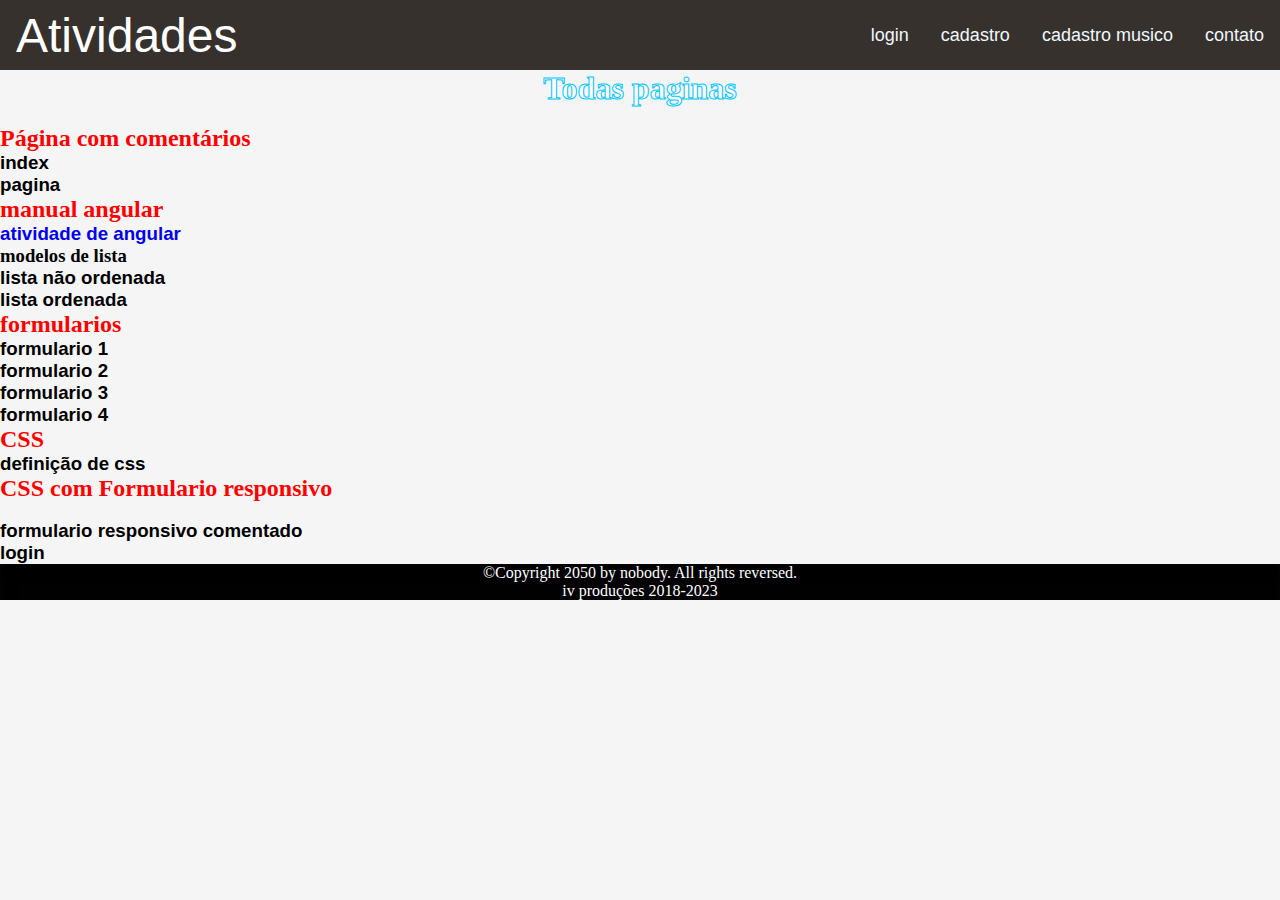
<file: indexAntigo.html>
<!doctype html>
<html lang="pt-br">
	<head>
		<link rel="shortcut icon" href="imagens/logo.jpg">
		<title> todas atividades </title>
		<meta charset="UTF-8">
		<link rel="stylesheet" href="estilo das pagina.css">
		<script defer src="teste.js"></script>
	
	</head>
	<body class="body_claro">
		<header class="header_cinza">
			<nav class="nav">
				<a href="index%20da%20pagina.html" class="logo">Atividades</a>
				<button class="hamburger" > </button>
				<ul class="nav-list nav-list_orange">
					<li><a href="responsivoFormularioDeLogin.html">login</a> </li>
					<li><a href="responsivoFormularioDeCadastro.html">cadastro</a></li>
					<li><a href="formulario de cadastro de musicos.html">cadastro musico</a></li>
					<li><a href="https://api.whatsapp.com/send/?phone=5562986255461&text&type=phone_number&app_absent=0" >contato</a></li>
				</ul>
			</nav>
		</header>
		<div >
			<h1  class="h1_white text_center borda_letra">Todas paginas</h1>
		</div>
		<main>
			<!-- Conteúdo principal da página -->
		</main>
		<article>
			<!-- Conteúdo de um artigo específico -->
		</article>
		<section>
			<!-- Conteúdo de uma seção específica -->
		</section>
		<aside>
			<!-- Conteúdo adicional, como barras laterais ou informações complementares -->
		</aside>

	<br>
	
	<h2 class="h1_red"> Página com comentários </h2>

	<a  href="index da pagina.html" target="_self" rel="noopener noreferrer">
		<h3 class="h1_black">index</h3>
	</a>
	<a  href="pagina.html" target="_self" rel="noopener noreferrer">
		<h3 class="h1_black">pagina</h3>
	</a>
	

	<h2 class="h1_red"> manual angular</h2>

	<a  href="angular.html" target="_self" rel="noopener noreferrer">
		<h3>atividade de angular</h3>
	</a>
	<h3> modelos de lista</h3>

	<a  href="lista cardapio.html" target="_self" rel="noopener noreferrer">
		<h3 class="h1_black">lista não ordenada</h3>
	</a>
	<a  href="lista ordenada de musicas.html" target="_self" rel="noopener noreferrer">
		<h3 class="h1_black">lista ordenada</h3>
	</a>

	<h2 class="h1_red"> formularios</h2>
	
	
	<a  href="formulario.html" target="_self" rel="noopener noreferrer">
		<h3 class="h1_black">formulario 1</h3>
	</a>
	<a  href="formulario de cadastro.html" target="_self" rel="noopener noreferrer">
		<h3 class="h1_black">formulario 2</h3>
	</a>
	<a href="formularioDeLanche.html" target="_self" rel="noopener noreferrer">
		<h3 class="h1_black">formulario 3</h3>
	</a>
	<a  href="formulario de cadastro de musicos.html" target="_self" rel="noopener noreferrer">
		<h3 class="h1_black">formulario 4</h3>
	</a>
	<h2 class="h1_red">CSS</h2>
	<a  href="definição%20do%20Css.html" target="_self" rel="noopener noreferrer">
		<h3 class="h1_black">definição de css</h3>
	</a>
	<h2 class="h1_red">CSS com Formulario responsivo</h2>
<br>
	<a href="responsivoFormularioDeCadastro.html" target="_self" rel="noopener noreferrer">
		<h3 class="h1_black">formulario responsivo comentado</h3>
	</a>
	<a href="responsivoFormularioDeLogin.html" target="_self" rel="noopener noreferrer">
		<h3 class="h1_black">login</h3>
	</a>


		<footer class="h1_white">
			<p>©Copyright 2050 by nobody. All rights reversed.</p>
			<p>iv produções 2018-2023</p>
		</footer>
	</body>
</html>
</file>
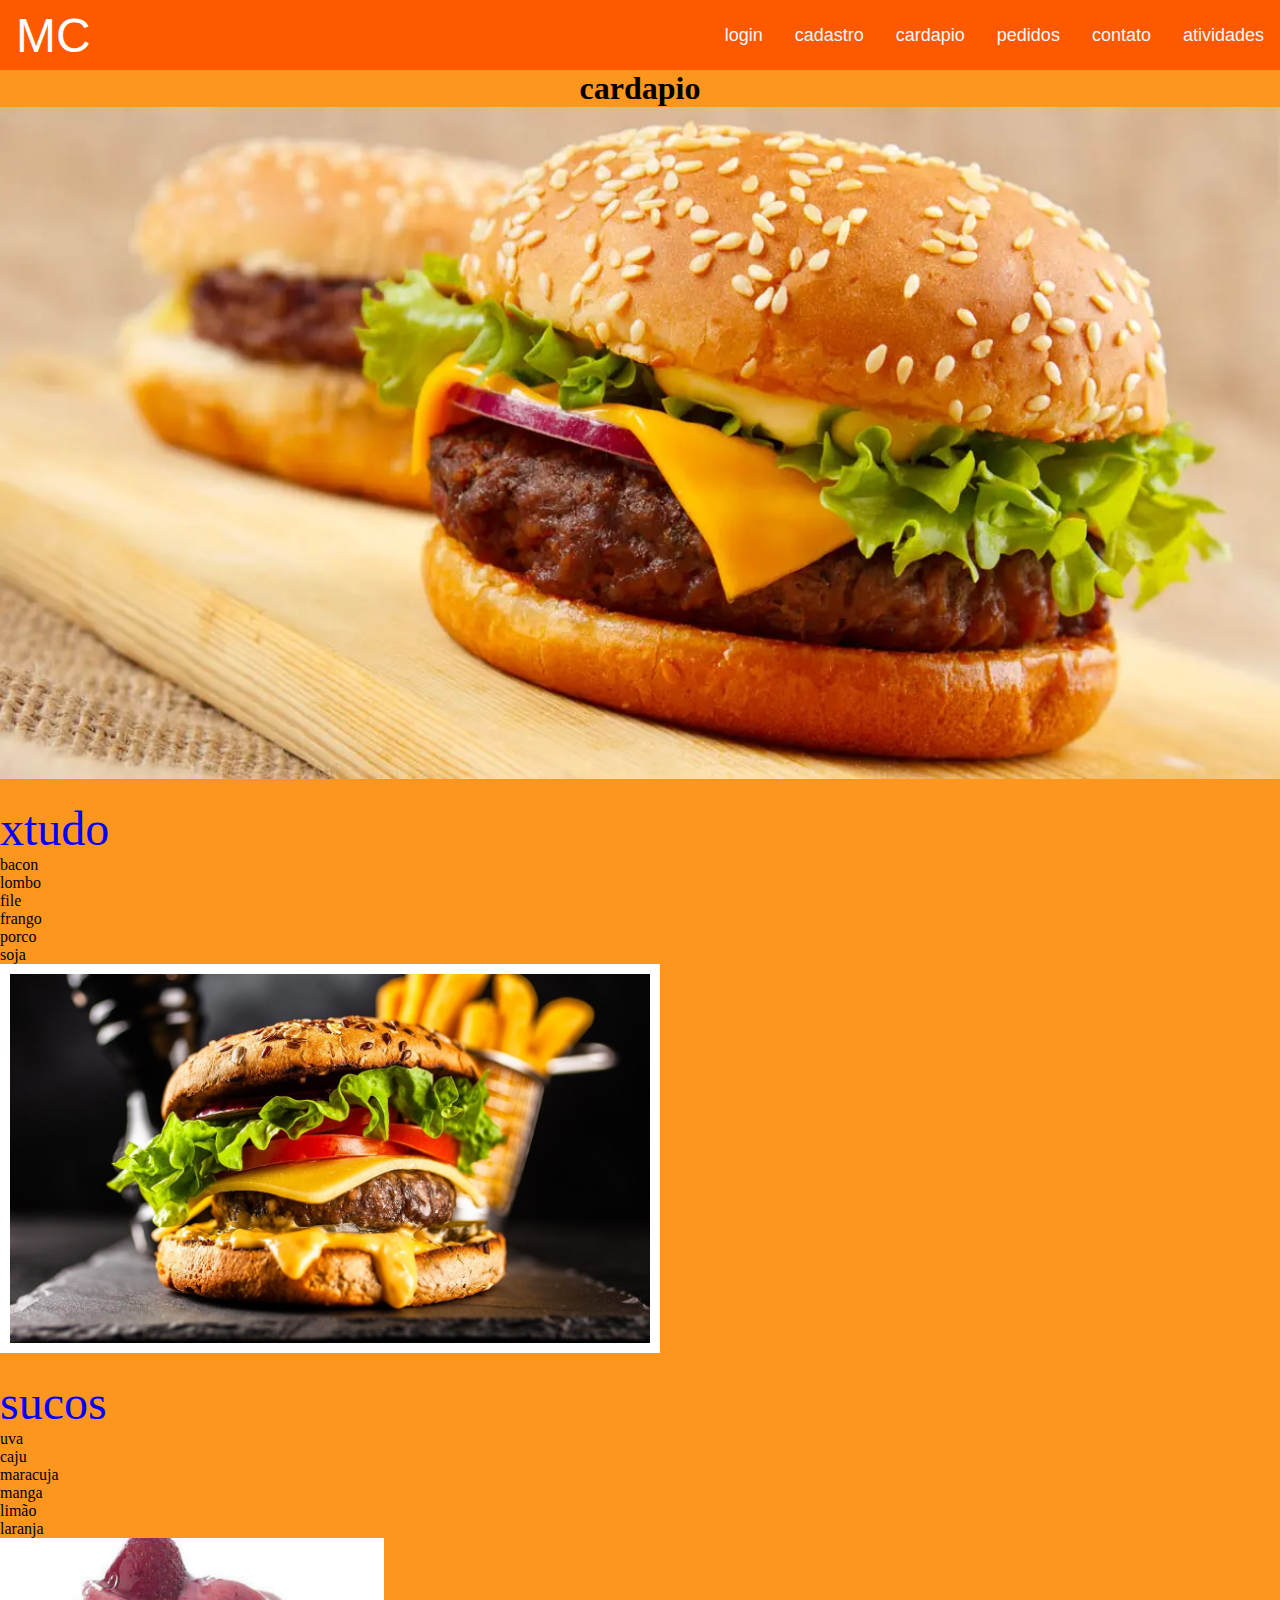
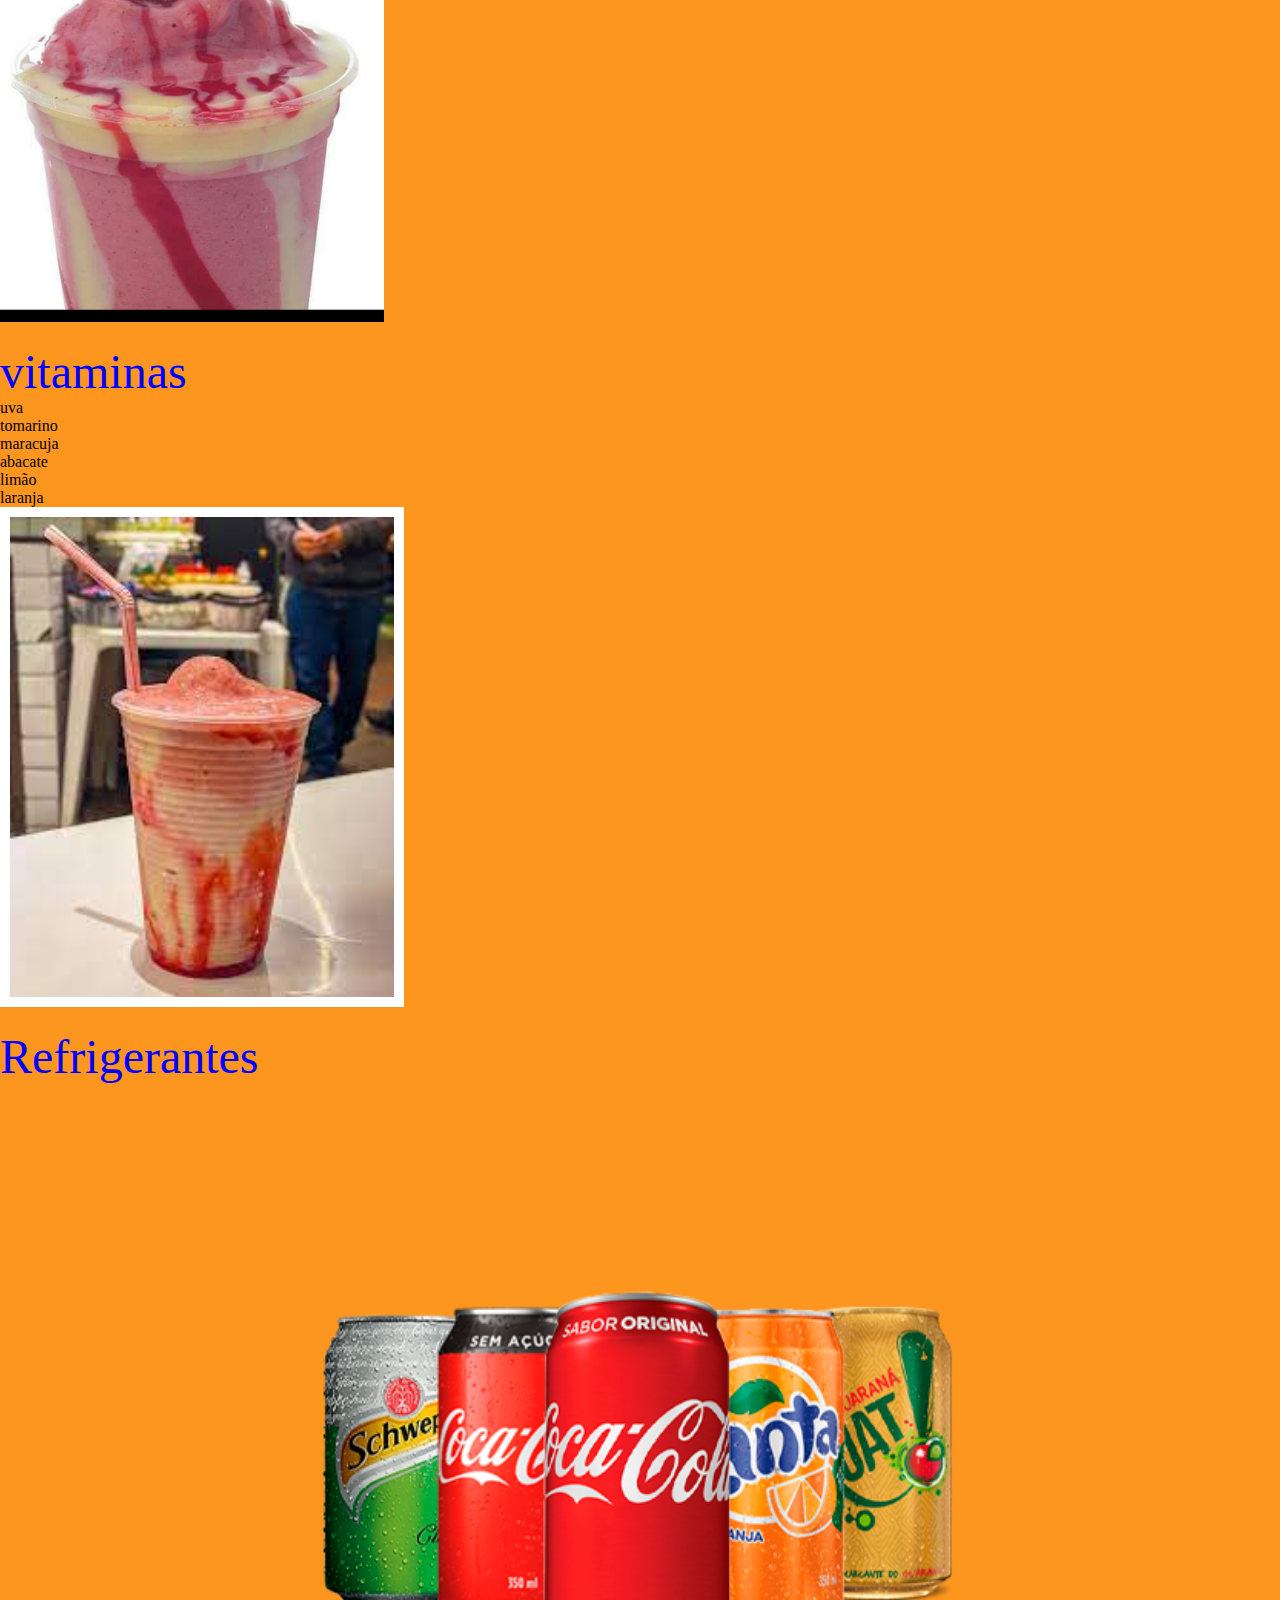
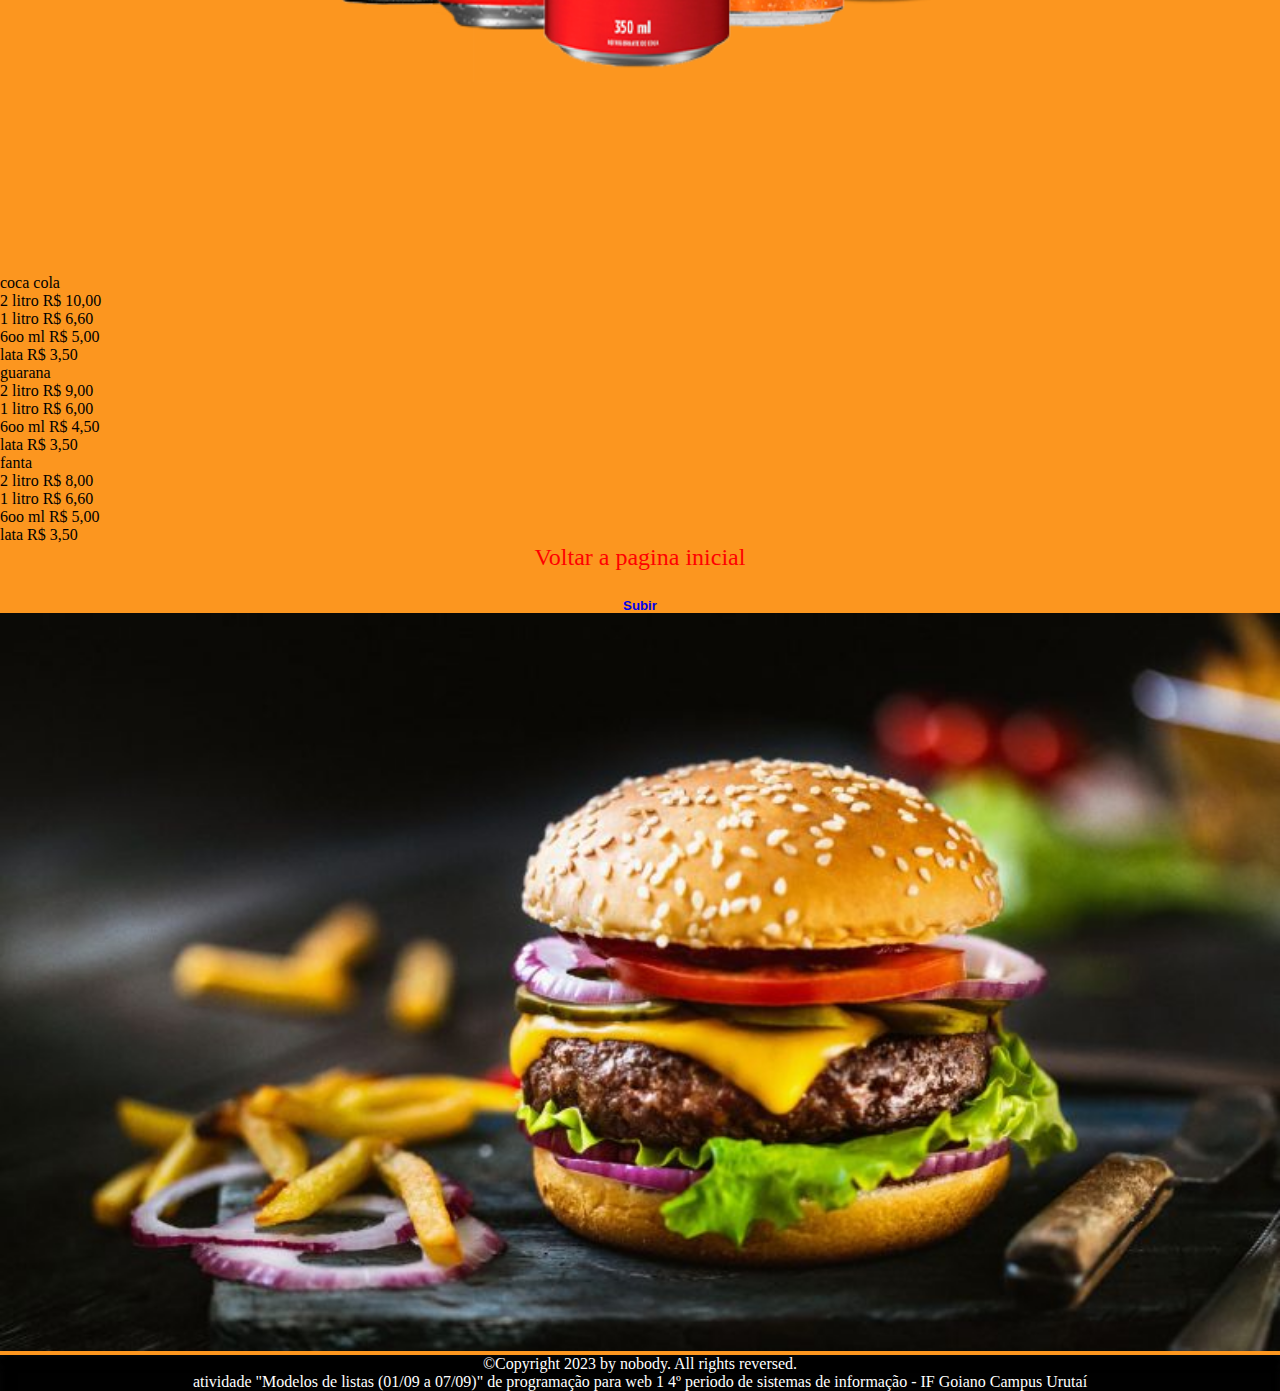
<file: lista cardapio.html>
<!doctype html>
<html lang="pt-br">
<head>
	<link rel="shortcut icon" href="imagens/cardapio/logomc.png">
	<title> MC lanche </title>
	<meta charset="UTF-8">
	<link rel="stylesheet" href="estilo das pagina.css">
	<script defer src="teste.js"></script>
</head>
<body class="body_laranja">
<header class="header_orange">
	<nav class="nav">
		<a href="index%20da%20pagina.html" class="logo">MC</a>
		<button class="hamburger" > </button>
		<ul class="nav-list nav-list_orange">
			<li><a href="responsivoFormularioDeLogin.html" class="exemplo1 exemplo2">login</a> </li>
			<li><a href="responsivoFormularioDeCadastro.html" class="exemplo1 exemplo2">cadastro</a></li>
			<li><a href="lista%20cardapio.html" class="exemplo1 exemplo2">cardapio</a></li>
			<li><a href="formulario%20de%20lanche.html" class="exemplo1 exemplo2">pedidos</a></li>
			<li><a href="https://api.whatsapp.com/send/?phone=5562986255461&text&type=phone_number&app_absent=0" class="exemplo1 exemplo2">contato</a></li>
			<li><a href="index.html" class="exemplo1 exemplo2">atividades</a></li>
		</ul>
	</nav>
</header>



	<div>
		<h1 class="h1_black text_center">cardapio</h1>
		<a name="inicio"></a>
	</div>
	<main>

	</main>


	<img src="imagens/cardapio/dois hamburguer.webp" width=100%>
<br>

<ol type= "1">
	<li>
	<br>
	<font size="7" color="blue" > xtudo</font>
	<br>
	
		<ul type= "circle">

			<li> bacon </li>
			<li> lombo </li>
			<li> file </li>
			<li> frango </li>
			<li> porco </li>
			<li> soja </li>
		</ul>
	</li>
	
	<font color="white">
		<img src="imagens/cardapio/xtudo.jpg" width=50% border="10">
	</font>
	
	<li>
	<br>
	<font size="7" color="blue"> sucos</font>
	<br>
		<ul type= "circle">

			<li> uva </li>
			<li> caju </li>
			<li> maracuja </li>
			<li> manga </li>
			<li> limão </li>
			<li> laranja </li>
		</ul>
	</li>

	<img src="imagens/cardapio/creme.png" width=30%>


	<li>
	<br>
	<font size="7" color="blue"> vitaminas</font>
	<br>
		<ul type= "circle">

			<li> uva </li>
			<li> tomarino </li>
			<li> maracuja </li>
			<li> abacate </li>
			<li> limão </li>
			<li> laranja </li>
		</ul>
	</li>
	<font color="white">
		<img src="imagens/cardapio/creme.jpeg" width=30% border="10">
	</font>
	<li>
	<br>
	<font size="7" color="blue"> Refrigerantes</font>
	<font color="white"><center>
	<img src="imagens/cardapio/refrilata.webp" width=60%></center>
	</font>

	<br>
		<ul type= "circle">

			<li> coca cola </li>
				<ul type= "disc">
					<li> 2 litro R$ 10,00 </li>
					<li> 1 litro R$ 6,60 </li>
					<li> 6oo ml  R$ 5,00 </li>
					<li> lata  R$ 3,50 </li>
				</ul>
			<li> guarana</li>
				<ul type= "disc">
					<li> 2 litro R$ 9,00 </li>
					<li> 1 litro R$ 6,00 </li>
					<li> 6oo ml  R$ 4,50 </li>
					<li> lata  R$ 3,50 </li>
				</ul>
			<li> fanta</li>
				<ul type= "disc">
					<li> 2 litro R$ 8,00 </li>
					<li> 1 litro R$ 6,60 </li>
					<li> 6oo ml  R$ 5,00 </li>
					<li> lata  R$ 3,50 </li>
				</ul>
		</ul>
	</li>
</ol>

<a href="pagina.html" target="_self" rel="noopener noreferrer">
	<font face="impact" size="5" color="red" align="center">
		<center>Voltar a pagina inicial</center>
	</font>
</a>
<br>

	<a href="#inicio" align="center"><h5>Subir</h5></a>
	<font color="white">
	<img src="imagens/cardapio/hamburguer e batata.jpeg" width=100%>
	</fonte>
		<footer class="h1_white">
			<p>©Copyright 2023 by nobody. All rights reversed.</p>
			<p>atividade "Modelos de listas (01/09 a 07/09)" de programação para web 1 4º periodo de sistemas de informação - IF Goiano Campus Urutaí </p>
		</footer>
</body>
</html>
</file>
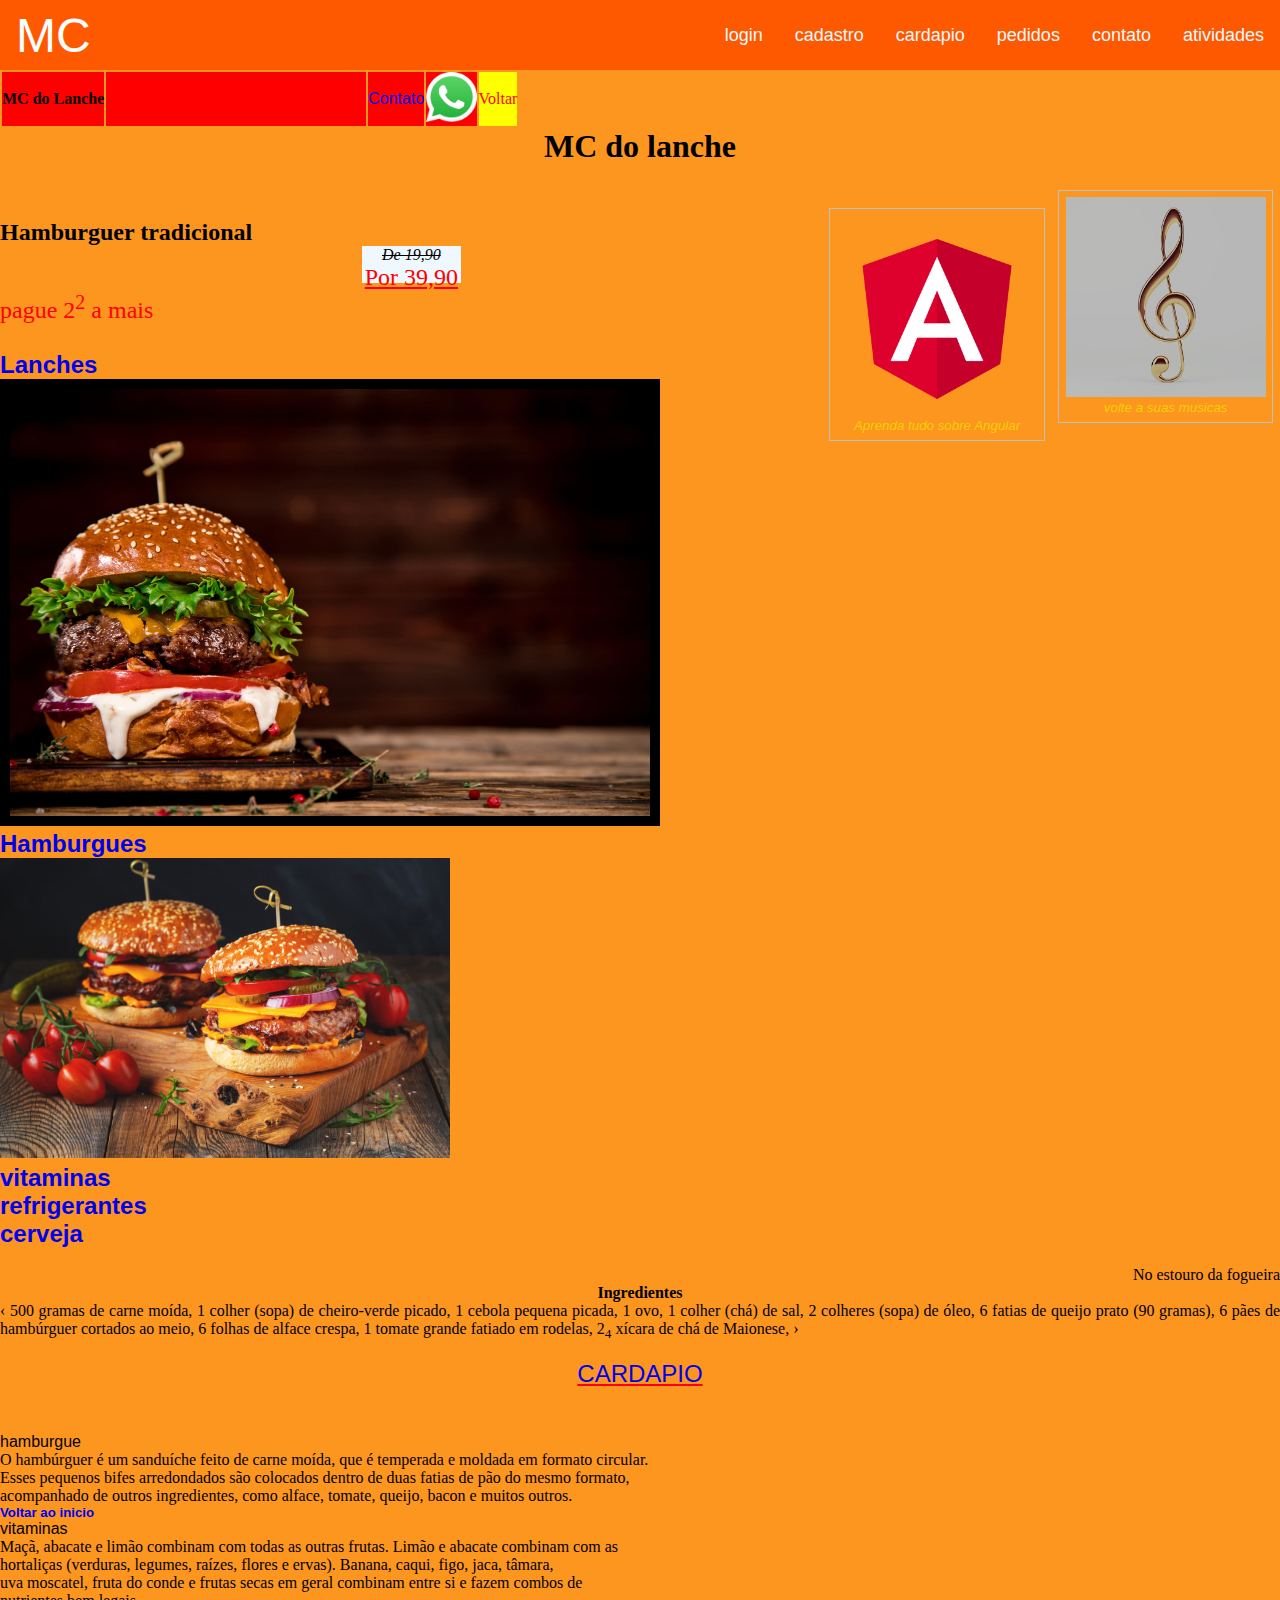
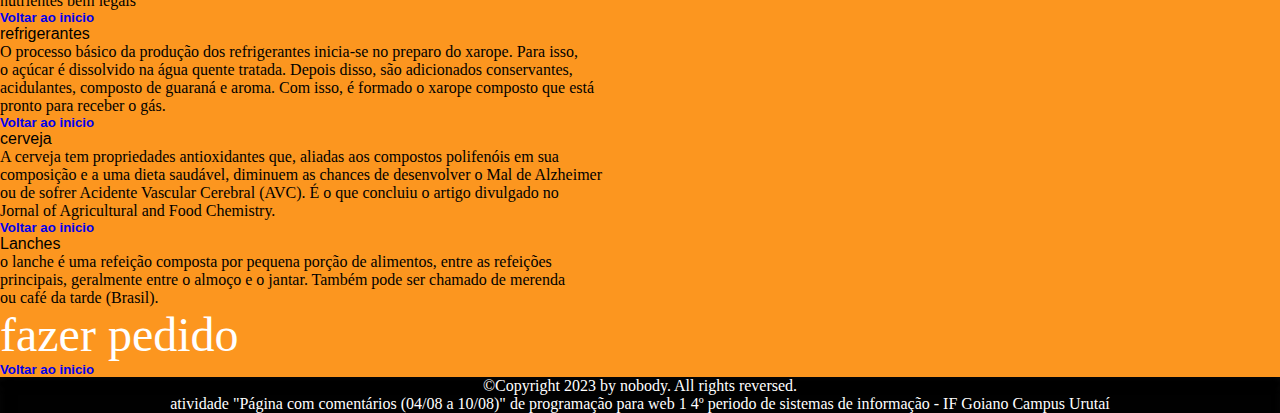
<file: pagina.html>
<!doctype html>
<html lang="pt-br">
<head>
	<link rel="shortcut icon" href="imagens/cardapio/logomc.png">
	<link rel="stylesheet" href="estilo das pagina.css">
	<script defer src="teste.js"></script>
	<title> MC lanche </title>
	<meta charset="UTF-8">
</head>
<body class="body_laranja">
<header class="header_orange">
	<nav class="nav">
		<a href="index%20da%20pagina.html" class="logo">MC</a>
		<button class="hamburger" > </button>
		<ul class="nav-list nav-list_orange">
			<li><a href="responsivoFormularioDeLogin.html" class="exemplo1 exemplo2">login</a> </li>
			<li><a href="responsivoFormularioDeCadastro.html" class="exemplo1 exemplo2">cadastro</a></li>
			<li><a href="lista%20cardapio.html" class="exemplo1 exemplo2">cardapio</a></li>
			<li><a href="formulario%20de%20lanche.html" class="exemplo1 exemplo2">pedidos</a></li>
			<li><a href="https://api.whatsapp.com/send/?phone=5562986255461&text&type=phone_number&app_absent=0" class="exemplo1 exemplo2">contato</a></li>
			<li><a href="index.html" class="exemplo1 exemplo2">atividades</a></li>
		</ul>
	</nav>
</header>

<table border="0"  align="center">

	<colgroup>
		<col span="4" style="background-color:red">
		<col style="background-color:yellow">
	</colgroup>
	<tr>
		<th>MC do Lanche</th>
		<td>&nbsp;&nbsp;&nbsp;&nbsp;&nbsp;&nbsp;&nbsp;&nbsp;&nbsp;&nbsp;
		&nbsp;&nbsp;&nbsp;&nbsp;&nbsp;&nbsp;&nbsp;&nbsp;&nbsp;&nbsp;
		&nbsp;&nbsp;&nbsp;&nbsp;&nbsp;&nbsp;&nbsp;&nbsp;&nbsp;&nbsp;
		&nbsp;&nbsp;&nbsp;&nbsp;&nbsp;&nbsp;&nbsp;&nbsp;&nbsp;&nbsp;&nbsp;&nbsp;		&nbsp;&nbsp;&nbsp;&nbsp;&nbsp;&nbsp;&nbsp;&nbsp;
		&nbsp;&nbsp;&nbsp;&nbsp;&nbsp;&nbsp;&nbsp;&nbsp;&nbsp;&nbsp;</td>
		<td>
			<a href="https://api.whatsapp.com/send/?phone=5562986255461&text&type=phone_number&app_absent=0" target="_blank">
				<font>Contato</font>
			</a>
		</td>
		<td>
			<a href="https://api.whatsapp.com/send/?phone=5562986255461&text&type=phone_number&app_absent=0" target="_blank">
				<img src="imagens/logos/whats.png"  height="50">
			</a>
		</td>
		<td>
		<a href="pagina.html" target="_self" rel="noopener noreferrer">
			<font face="impact" size="" color="red" align="center">
				<center>Voltar</center></a>
			</font>
		</td>
	</tr>

</table>
	<center><h1>MC do lanche</h1></center>

	<a name="inicio"></a>
<br>


<a href="indexAntigo.html" target="_self" rel="noopener noreferrer">
	<figure>
		<img src= "imagens/logos/logo.jpg" alt="musica" title="logo" width="200" height="200" />
		<figcaption >volte a suas musicas</figcaption>
	</figure>
</a>


<br>

<a href="angular.html" target="_self" rel="noopener noreferrer">
	<figure>
		<img src= "imagens/angular/logo.png" alt="Angular" title="logo" width="200" height="200" />
		<figcaption >Aprenda tudo sobre Angular</figcaption>
	</figure>
</a>



<br>
	<h2>Hamburguer tradicional</h2>
	<center><i><S>De 19,90</s></i></center>
	<font face="impact" size="5" color="red">
		<center><u>Por 39,90</u></center>
		<P> pague
		2<sup>2</sup>
		a mais</p>
	</font>
<br>
	
	<a href="#Lanches"><h2>Lanches</h2></a>
	<img src="imagens/imagens2/hamburguer.jpeg"  width=50% border="10">

	<a href="#hamburgue"><h2>Hamburgues</h2></a>

	<font size="5" color="green">
		<img src="imagens/imagens2/doishamburgue.jpg"  height="300">
	</font>

	
	<a href="#vitaminas"><h2>vitaminas</h2></a>
	<a href="#refrigerantes"><h2>refrigerantes</h2></a>
	<a href="#cerveja"><h2>cerveja</h2></a>

<br>

<p align="right">
No estouro da fogueira
</p>
<p align="center">
<b> Ingredientes </b>
</p>

<p align="justify">



&lsaquo;
500 gramas de carne moída, 
1 colher (sopa) de cheiro-verde picado, 
1 cebola pequena picada, 
1 ovo, 
1 colher (chá) de sal, 
2 colheres (sopa) de óleo, 
6 fatias de queijo prato (90 gramas), 
6 pães de hambúrguer cortados ao meio, 
6 folhas de alface crespa, 
1 tomate grande fatiado em rodelas, 
2<sub>4</sub> xícara de chá de Maionese, 
&rsaquo;
</p>

	<!-- conteudo da pagina -->


<br>
<font face="impact" size="5" color="red">
	<u>
	
	<p align="center"> <a href="lista cardapio.html" target="_self" rel="noopener noreferrer">
		CARDAPIO</a></p>
	</u>
</font>
<br>



<br>
<a name="hamburgue"> hamburgue </a>
<p>
O hambúrguer é um sanduíche feito de carne moída, que é temperada e moldada em formato circular.<br>
 Esses pequenos bifes arredondados são colocados dentro de duas fatias de pão do mesmo formato,<br>
 acompanhado de outros ingredientes, como alface, tomate, queijo, bacon e muitos outros.<br>
</p>
	<a href="#inicio"><h5>Voltar ao inicio</h5></a>

<a name="vitaminas"> vitaminas</a>
<p>
Maçã, abacate e limão combinam com todas as outras frutas. Limão e abacate combinam com as <br>
 hortaliças (verduras, legumes, raízes, flores e ervas). Banana, caqui, figo, jaca, tâmara,<br>
 uva moscatel, fruta do conde e frutas secas em geral combinam entre si e fazem combos de <br>
 nutrientes bem legais
</p>
	<a href="#inicio"><h5>Voltar ao inicio</h5></a>

<a name="refrigerantes"> refrigerantes </a>
<p> 
O processo básico da produção dos refrigerantes inicia-se no preparo do xarope. Para isso,<br>
 o açúcar é dissolvido na água quente tratada. Depois disso, são adicionados conservantes,<br>
 acidulantes, composto de guaraná e aroma. Com isso, é formado o xarope composto que está <br>
pronto para receber o gás.</p>
	<a href="#inicio"><h5>Voltar ao inicio</h5></a>

<a name="cerveja"> cerveja </a>
<p> 
A cerveja tem propriedades antioxidantes que, aliadas aos compostos polifenóis em sua <br>
composição e a uma dieta saudável, diminuem as chances de desenvolver o Mal de Alzheimer <br>
 ou de sofrer Acidente Vascular Cerebral (AVC). É o que concluiu o artigo divulgado no <br>
Jornal of Agricultural and Food Chemistry.</p>

	<a href="#inicio"><h5>Voltar ao inicio</h5></a>

<a name="Lanches"> Lanches</a>
<p>
 o lanche é uma refeição composta por pequena porção de alimentos, entre as refeições <br>
 principais, geralmente entre o almoço e o jantar. Também pode ser chamado de merenda <br>
ou café da tarde (Brasil).

</p>
	<a href="formularioDeLanche.html" target="_self" rel="noopener noreferrer">
		<font size="7" face="impact" color="white">fazer pedido </font>
	</a>

	<a href="#inicio"><h5>Voltar ao inicio</h5></a>
<footer class="h1_white">
	<p>©Copyright 2023 by nobody. All rights reversed.</p>
	<p>atividade "Página com comentários (04/08 a 10/08)" de programação para web 1 4º periodo de sistemas de informação - IF Goiano Campus Urutaí </p>
</footer>
</body>
</html>
</file>
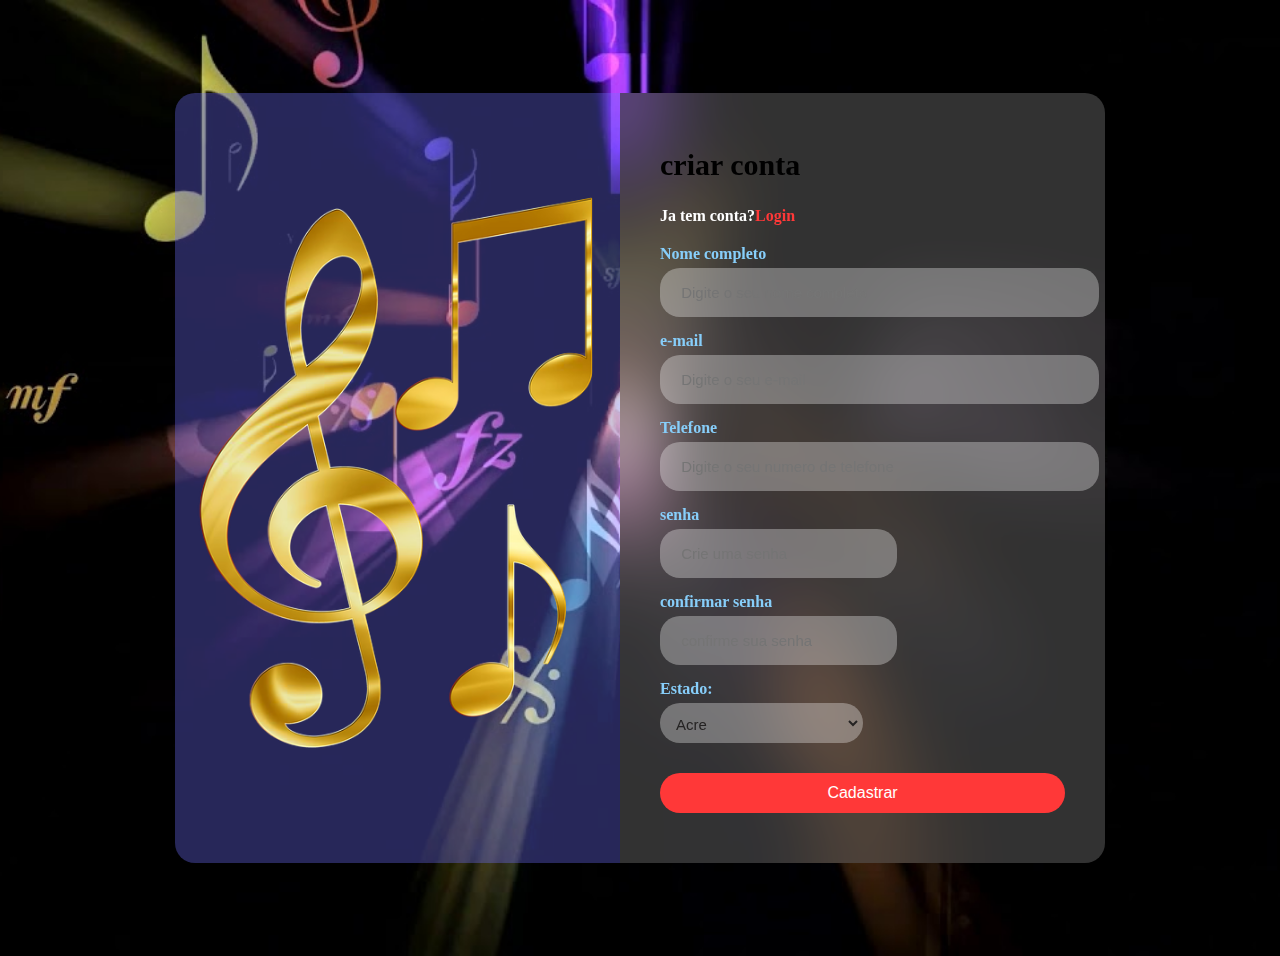
<file: responsivoFormularioDeCadastro.html>
<!DOCTYPE html>
<html lang="pt-br">
<head>
    <meta charset="UTF-8">
    <title>Title</title>
    <link rel="stylesheet" href="testecss.css">
</head>
<body class="body">
<div class="box">
    <div class="img-box">
        <img src="imagens/logos/claves.png">
    </div>
    <div class="form-box">
        <h2>criar conta</h2>
        <p>Ja tem conta?<a href="responsivoFormularioDeLogin.html">Login</a> </p>
        <form action="#">
            <div class="input-group">
                <label for="nome"> Nome completo</label>
                <input type="text" id="nome" placeholder=" Digite o seu nome completo" required>
            </div>
            <div class="input-group">
                <label for="e-mail"> e-mail</label>
                <input type="email" id="e-mail" placeholder=" Digite o seu e-mail" required>
            </div>
            <div class="input-group">
                <label for="telefone"> Telefone</label>
                <input type="tel" id="telefone" placeholder=" Digite o seu numero de telefone" required>
            </div>
            <div class="input-group w50">
                <label for="senha"> senha</label>
                <input type="password" id="senha" placeholder=" Crie uma senha" required>
            </div>
            <div class="input-group w50">
                <label for="confirmarsenha"> confirmar senha</label>
                <input type="password" id="confirmarsenha" placeholder=" confirme sua senha" required>
            </div>
            <div class="input-group w50">
            <label for="estados">Estado:</label>
            <select id="estados" name="estados">
                <option value="AC">Acre</option>
                <option value="AL">Alagoas</option>
                <option value="AP">Amapá</option>
                <option value="AM">Amazonas</option>
                <option value="BA">Bahia</option>
                <option value="CE">Ceará</option>
                <option value="DF">Distrito Federal</option>
                <option value="ES">Espírito Santo</option>
                <option value="GO">Goiás</option>
                <option value="MA">Maranhão</option>
                <option value="MT">Mato Grosso</option>
                <option value="MS">Mato Grosso do Sul</option>
                <option value="MG">Minas Gerais</option>
                <option value="PA">Pará</option>
                <option value="PB">Paraíba</option>
                <option value="PR">Paraná</option>
                <option value="PE">Pernambuco</option>
                <option value="PI">Piauí</option>
                <option value="RJ">Rio de Janeiro</option>
                <option value="RN">Rio Grande do Norte</option>
                <option value="RS">Rio Grande do Sul</option>
                <option value="RO">Rondônia</option>
                <option value="RR">Roraima</option>
                <option value="SC">Santa Catarina</option>
                <option value="SP">São Paulo</option>
                <option value="SE">Sergipe</option>
                <option value="TO">Tocantins</option>
            </select>
            </div>
            <div class="input-group">
                <button>Cadastrar</button>
            </div>
        </form>
    </div>
</div>


</body>
</html>
</file>
<file: estilo das pagina.css>
/* Define um estilo base para todos os elementos, removendo margens e preenchimentos padrão */
* {
    margin: 0px;
    padding: 0px;
}

.teste {
    height: 150px;
    width: 100px;
    background-color: white;
    border-radius: 10px;
    display: flex;
    flex-direction: column; /* Alinhar imagem e legenda verticalmente */
    align-items: center;
    text-align: center; /* Alinhar o texto no centro da div */
    overflow: hidden; /* Para garantir que a imagem não saia da caixa */
}

.teste img {
    max-width: 100%;
    max-height: 100%;
    object-fit: cover; /* Para ajustar a imagem ao tamanho da caixa mantendo a proporção */
}

.legenda {
    margin-top: 5px; /* Espaçamento entre a imagem e a legenda */
    font-size: 14px;
    color: #333; /* Cor da legenda */
}
.teste:hover {
    transform: scale(1.3);
    transition: transform 0.6s;
    background-color: #aee3f6;
    -webkit-text-stroke-width: 1px;
    -webkit-text-stroke-color: #ff0101;
}
.teste_tm_p{
    transform: scale(1);
}

.teste_body {
    min-height: 20vh;
    display: flex;
    justify-content: center;
    align-items: center;
    gap: 1rem;
}
.exemplo1:hover {
    color: red;
}
.exemplo1black:hover {
    color: #000000;
}
.exemplo1cinza:hover {
    color: #7a7a7a;
}

.exemplo2:hover {
    font-size: 150%;
}

.exemplo3:hover {
    background: #f6ce07;
}

.exemplo4:hover {
    font-family: monospace;
}
.mostrar{
    display: none;
}

.passar_mouse:hover .mostrar{
    display:block;
}

/* Estilos para o fundo do corpo com diferentes classes */
.body_escuro {
    background-color: #544c4c;
    padding: -1px;
}


.body_claro {
    background-color: whitesmoke;
    padding: 0px;
}

.body_preto {
    background-color: black;
    padding: 0px;
}

.body_laranja {
    background-color: #fc961f;
    padding: 0px;
}
.medidasFundo {
    padding: 20px;
    border-radius: 10px;
    align-items: center;

    min-width: 250px;
    max-width:80%;
    margin: auto;
}
.medidasFundo2 {
    padding: 40px;
    border-radius: 20px;

    min-width: 250px;
    max-width:80%;
    margin: auto;
}

/* Estilos para a seção principal */
.main_mz {
    border-radius: 5px;
    background-image: url("imagens/fundo/musica.avif");
    background-repeat: no-repeat;
    background-size: cover;
}
.main_mc{
    border-radius: 5px;
    background-image: url("imagens/cardapio/hamburguer e batata.jpeg");
    background-repeat: no-repeat;
    background-size: cover;
}

/* Estilos para um elemento com o ID "im" */
#im {
    background-image: url("imagens/fundo/musica.avif");
    background-size: cover;
}

/* Define a classe "text_center" para centralizar o texto */
.text_center {
    text-align: center;
}

/* Estilos para títulos com diferentes cores */
.h1_black {
    color: black;
}

.h1_white {
    color: white;
}

.h1_red {
    color: red;
}
.displeyFlexColuna {
    display: flex;
    flex-direction: column;
}
/* Estilos para bordas de letras com diferentes cores */
.borda_letra {
    -webkit-text-stroke-width: 1px;
    -webkit-text-stroke-color: #00c4ff;
}

.borda_letra_white {
    -webkit-text-stroke-width: 0.2px;
    -webkit-text-stroke-color: #ffffff;
}

.borda_letra_black {
    -webkit-text-stroke-width: 1px;
    -webkit-text-stroke-color: #000000;
}

.borda_letra_yellow {
    -webkit-text-stroke-width: 1px;
    -webkit-text-stroke-color: #f6ce07;
}.mcl{
     min-width: 70px;
     max-width: 70px;
 }
.mcm{
    min-width: 60px;
    max-width: 60px;
}
.mcc{
    min-width: 90px;
    max-width: 90px;
}

/* Estilos para elementos "i" */
i {
    padding: 0 20px 20px 20px;
    background-color: aliceblue;
}

/* Estilos para elementos com o ID "palavras" */
#palavras {
    text-align: left;
    color: #36312c;
    font-size: 34px;
    font-family: Verdana, serif;
    -webkit-text-stroke-width: 1px;
    -webkit-text-stroke-color: #ff3838;
    text-decoration: none;
}

/* Estilos para elementos "figure" */
figure {
    float: right;
    max-width: 280px;
    text-align: center;
    font-style: italic;
    font-size: smaller;
    text-indent: 0;
    border: thin silver solid;
    margin: 0.5em;
    padding: 0.5em;
    color: #f6ce07;
}

/* Estilos para links */
a {
    font-family: sans-serif;
    text-decoration: none;
}

/* Estilos para o cabeçalho com diferentes cores */
.header {
    background-color: #0004ff;
    padding-inline: 16px;
}

.header_orange {
    background-color: #ff5900;
    padding-inline: 16px;
}
.header_red {
    background-color: #cd1313;
    padding-inline: 16px;
}

.header_black {
    background-color: #000000;
    padding-inline: 16px;
}

.header_cinza {
    background-color: #36312c;
    padding-inline: 16px;
}
.header_cinzaClaro {
    background-color: #7a7a7a;
    padding-inline: 16px;
}
.header_roxo {
    background-color: #671ee5;
    padding-inline: 16px;
}

/* Estilos para a barra de navegação */
.nav {
    max-width: 1280px;
    height: 70px;
    margin-inside: auto;
    display: flex;
    justify-content: space-between;
    align-items: center;
}

/* Estilos para o logotipo */
.logo {
    font-size: 48px;
    color: white;
}

/* Estilos para a lista de navegação */
.nav-list {
    display: flex;
    gap: 32px;
    list-style: none;
}

/* Estilos para os itens da lista de navegação */
.nav-list a {
    font-size: 18px;
    color: aliceblue;
    padding-block: 16px;
}

/* Estilos para o ícone do menu hamburguer */
.hamburger {
    display: none;
    border: none;
    background: none;
    border-top: 3px solid #fff;
    cursor: pointer;
}

/* Estilos para as linhas do ícone do menu hamburguer */
.hamburger::before,
.hamburger::after {
    content: " ";
    display: block;
    width: 30px;
    height: 3px;
    background: #fff;
    margin-top: 5px;
    position: relative;
    transition: 0.3s;
}

/* Estilos para a barra de navegação em telas pequenas */
@media (max-width: 750px) {
    .hamburger {
        display: block;
        z-index: 1;
    }

    .nav-list {
        position: fixed;
        top: 0;
        left: 0;
        width: 100vw;
        height: 100vh;
        clip-path: circle(100px at 90% -15%);

        background: blue;
        flex-direction: column;
        justify-content: space-around;
        align-items: center;
        gap: 0;
        pointer-events: none;
    }

    .nav-list_orange {
        background: #ff5900;
    }
    .nav-list_red {
        background: #cd1313;
    }
    .nav-list_black {
        background: #0c0711;
    }
    .nav-list_cinza {
        background: #36312c;
    }
    .nav-list_cinzaclaro {
        background: #7a7a7a;
    }
    .nav-list_roxo {
        background: #671ee5;
    }

    .nav.active .nav-list {
        clip-path: circle(1500px at 90% -15%);
        pointer-events: all;
    }

    .nav-list a {
        font-size: 24px;
        opacity: 0;
    }

    /* Movimenta o primeiro traço */
    .nav-list li:nth-child(1) a {
        transition: 0.5s 0.2s;
    }

    /* Movimenta o segundo traço */
    .nav-list li:nth-child(2) a {
        transition: 0.5s 0.4s;
    }

    /* Movimenta o terceiro traço */
    .nav-list li:nth-child(3) a {
        transition: 0.5s 0.6s;
    }

    /* Movimenta o quarto traço */
    .nav-list li:nth-child(4) a {
        transition: 0.5s 0.6s;
    }

    /* Movimenta o quinto traço */
    .nav-list li:nth-child(5) a {
        transition: 0.5s 0.8s;
    }

    .nav.active .nav-list a {
        opacity: 1;
    }

    .nav.active .hamburger {
        position: fixed;
        top: 26px;
        right: 16px;
        border-top-color: transparent;
    }

    .nav.active .hamburger::before {
        transform: rotate(135deg);
    }

    .nav.active .hamburger::after {
        transform: rotate(-135deg);
        top: -7px;
    }
}

/* Estilos para o rodapé */
footer {
    background-image: url("imagens/fundo/mu.jpg");
    background-size: cover;
    text-align: center;
}

/* Estilos para todos os elementos select */
select {
    padding: 5px;
    border-radius: 5px;
    background-color: #fff; /* Cor de fundo desejada */
    color: #000; /* Cor do texto desejada */
    font-size: 16px; /* Tamanho da fonte desejado */
    /* Outros estilos desejados */
}

/* Estilos específicos para um select com a classe "meu-select" */
.meu-select {
    padding: 5px;
    border-radius: 5px;
    background-color: #ff8100; /* Cor de fundo desejada */
    color: #ffffff; /* Cor do texto desejada */
    font-size: 16px; /* Tamanho da fonte desejado */
    /* Outros estilos desejados */
}
</file>
<file: testecss.css>
/* Define o estilo para o corpo da página */
.body {
    background-image: url("imagens/fundo/musicacolor.jpg"); /* Define a imagem de fundo */
    background-position: center; /* Centraliza a imagem de fundo */
    background-repeat: no-repeat; /* Impede a repetição da imagem */
    background-size: cover; /* Faz com que a imagem cubra todo o espaço disponível */
    display: flex; /* Usa um modelo flexível para o layout */
    align-items: center; /* Centraliza verticalmente o conteúdo */
    justify-content: center; /* Centraliza horizontalmente o conteúdo */
    padding: 20px; /* Adiciona espaçamento interno de 20px */
    min-height: 100vh; /* Define a altura mínima da tela como 100% da altura da janela */
}
.ftfundo{
    background-image: url("imagens/cardapio/hamburguer e batata.jpeg"); /* Define a imagem de fundo */
}
.ftfundo2{
    background-image: url("imagens/index/showPublicoHorizontal.jpg"); /* Define a imagem de fundo */
}

/* Define o estilo para elementos com classe .w50 */
.w50 {
    width: 50%; /* Define a largura como 50% */
    float: left; /* Faz os elementos flutuarem à esquerda */
    padding-right: 15px; /* Adiciona espaçamento à direita de 15px */
}

/* Define o estilo para elementos com classe .box */
.box {
    display: flex; /* Usa um modelo flexível para o layout */
    width: 930px; /* Define uma largura fixa de 930px */
}

/* Define o estilo para elementos com classe .img-box */
.img-box {
    background-color: rgba(111, 111, 255, 0.35); /* Define a cor de fundo com transparência */
    width: 50%; /* Define a largura como 50% */
    display: flex; /* Usa um modelo flexível para o layout */
    align-items: center; /* Centraliza verticalmente o conteúdo */
    padding: 20px; /* Adiciona espaçamento interno de 20px */
    border-radius: 20px 0 0 20px; /* Define bordas arredondadas no canto superior esquerdo */
}

/* Define o estilo para imagens dentro de elementos com classe .img-box */
.img-box img {
    width: 100%; /* Define a largura da imagem como 100% */
}

/* Define o estilo para elementos com classe .form-box */
.form-box {
    background-color: rgba(200, 200, 200, 0.25); /* Define a cor de fundo com transparência */
    backdrop-filter: blur(40px); /* Aplica um efeito de desfoque ao fundo */
    padding: 30px 40px; /* Adiciona espaçamento interno */
    width: 50%; /* Define a largura como 50% */
    border-radius: 0 20px 20px 0; /* Define bordas arredondadas no canto superior direito */
}

/* Define o estilo para o título h2 dentro de elementos com classe .form-box */
.form-box h2 {
    font-size: 30px; /* Define o tamanho da fonte como 30px */
}

/* Define o estilo para parágrafos dentro de elementos com classe .form-box */
.form-box p {
    font-weight: bold; /* Define a fonte como negrito */
    color: white; /* Define a cor do texto */
}

/* Define o estilo para links dentro de parágrafos dentro de elementos com classe .form-box */
.form-box p a {
    color: #ff3838; /* Define a cor do link */
    text-decoration: none; /* Remove a decoração do link */
}

/* Define o estilo para formulários dentro de elementos com classe .form-box */
.form-box form {
    margin: 20px 0; /* Adiciona margem superior e inferior de 20px */
}

/* Define o estilo para grupos de entrada de formulário dentro de elementos com classe .input-group */
form .input-group {
    margin-bottom: 15px; /* Adiciona margem inferior de 15px */
}

/* Define o estilo para rótulos de entrada de formulário dentro de grupos de entrada de formulário */
form .input-group label {
    color: lightskyblue; /* Define a cor do rótulo */
    font-weight: bold; /* Define a fonte como negrito */
    display: block; /* Faz com que o rótulo seja exibido como bloco */
    margin-bottom: 5px; /* Adiciona margem inferior de 5px */
}

/* Define o estilo para campos de entrada de formulário dentro de grupos de entrada de formulário */
form .input-group input {
    width: 100%; /* Define a largura como 100% */
    height: 15px; /* Define a altura como 15px */
    background-color: rgba(255, 255, 255, 0.32); /* Define a cor de fundo com transparência */
    border-radius: 20px; /* Define bordas arredondadas */
    outline: none; /* Remove o contorno padrão do campo de entrada */
    border: 2px solid transparent; /* Define uma borda transparente */
    padding: 15px; /* Adiciona espaçamento interno de 15px */
    font-size: 15px; /* Define o tamanho da fonte como 15px */
    color: #252323; /* Define a cor do texto */
    transition: all 0.4s ease; /* Adiciona uma transição suave de 0.4 segundos */
}


/* Define o estilo para campos de entrada de formulário quando estão em foco */
form .input-group input:focus {
    border-color: blueviolet; /* Define a cor da borda quando o campo está em foco */
}

/* Define o estilo para botões dentro de grupos de entrada de formulário */
form .input-group button {
    width: 100%; /* Define a largura como 100% */
    height: 40px; /* Define a altura como 40px */
    background: #ff3838; /* Define a cor de fundo */
    border-radius: 20px; /* Define bordas arredondadas */
    outline: none; /* Remove o contorno padrão do botão */
    border: none; /* Remove a borda do botão */
    margin-top: 15px; /* Adiciona margem superior de 15px */
    color: white; /* Define a cor do texto como branco */
    cursor: pointer; /* Define o cursor como um ponteiro */
    font-size: 16px; /* Define o tamanho da fonte como 16px */
}

/* Define regras de estilo para telas com largura máxima de 930px */
@media (max-width: 930px) {
    .img-box {
        display: none; /* Oculta elementos com classe .img-box */
    }
    .box {
        width: 700px; /* Reduz a largura da classe .box para 700px */
    }
    .form-box {
        width: 100%;
        border-radius: 20px;
    }
}
@media (max-width: 500px) {
    .w50{
        width: 100%;
        padding: 0;
    }
}
/* Estilo para o elemento select */
#estados {
    width: 100%; /* Define a largura como 100% */
    height: 40px; /* Define a altura como 40px */
    background-color: rgba(255, 255, 255, 0.32); /* Define a cor de fundo com transparência */
    border-radius: 20px; /* Define bordas arredondadas */
    outline: none; /* Remove o contorno padrão */
    border: 2px solid transparent; /* Define uma borda transparente */
    padding: 10px; /* Adiciona espaçamento interno */
    font-size: 15px; /* Define o tamanho da fonte como 15px */
    color: #252323; /* Define a cor do texto */
    transition: all 0.4s ease; /* Adiciona uma transição suave de 0.4 segundos */
}

/* Estilo para as opções do select */
#estados option {
    background-color: rgba(255, 255, 255, 0.8); /* Define a cor de fundo das opções */
    color: #252323; /* Define a cor do texto das opções */
    font-size: 15px; /* Define o tamanho da fonte das opções */
}

/* Estilo para o select quando estiver em foco */
#estados:focus {
    border-color: blueviolet; /* Define a cor da borda quando o select está em foco */
}
</file>
